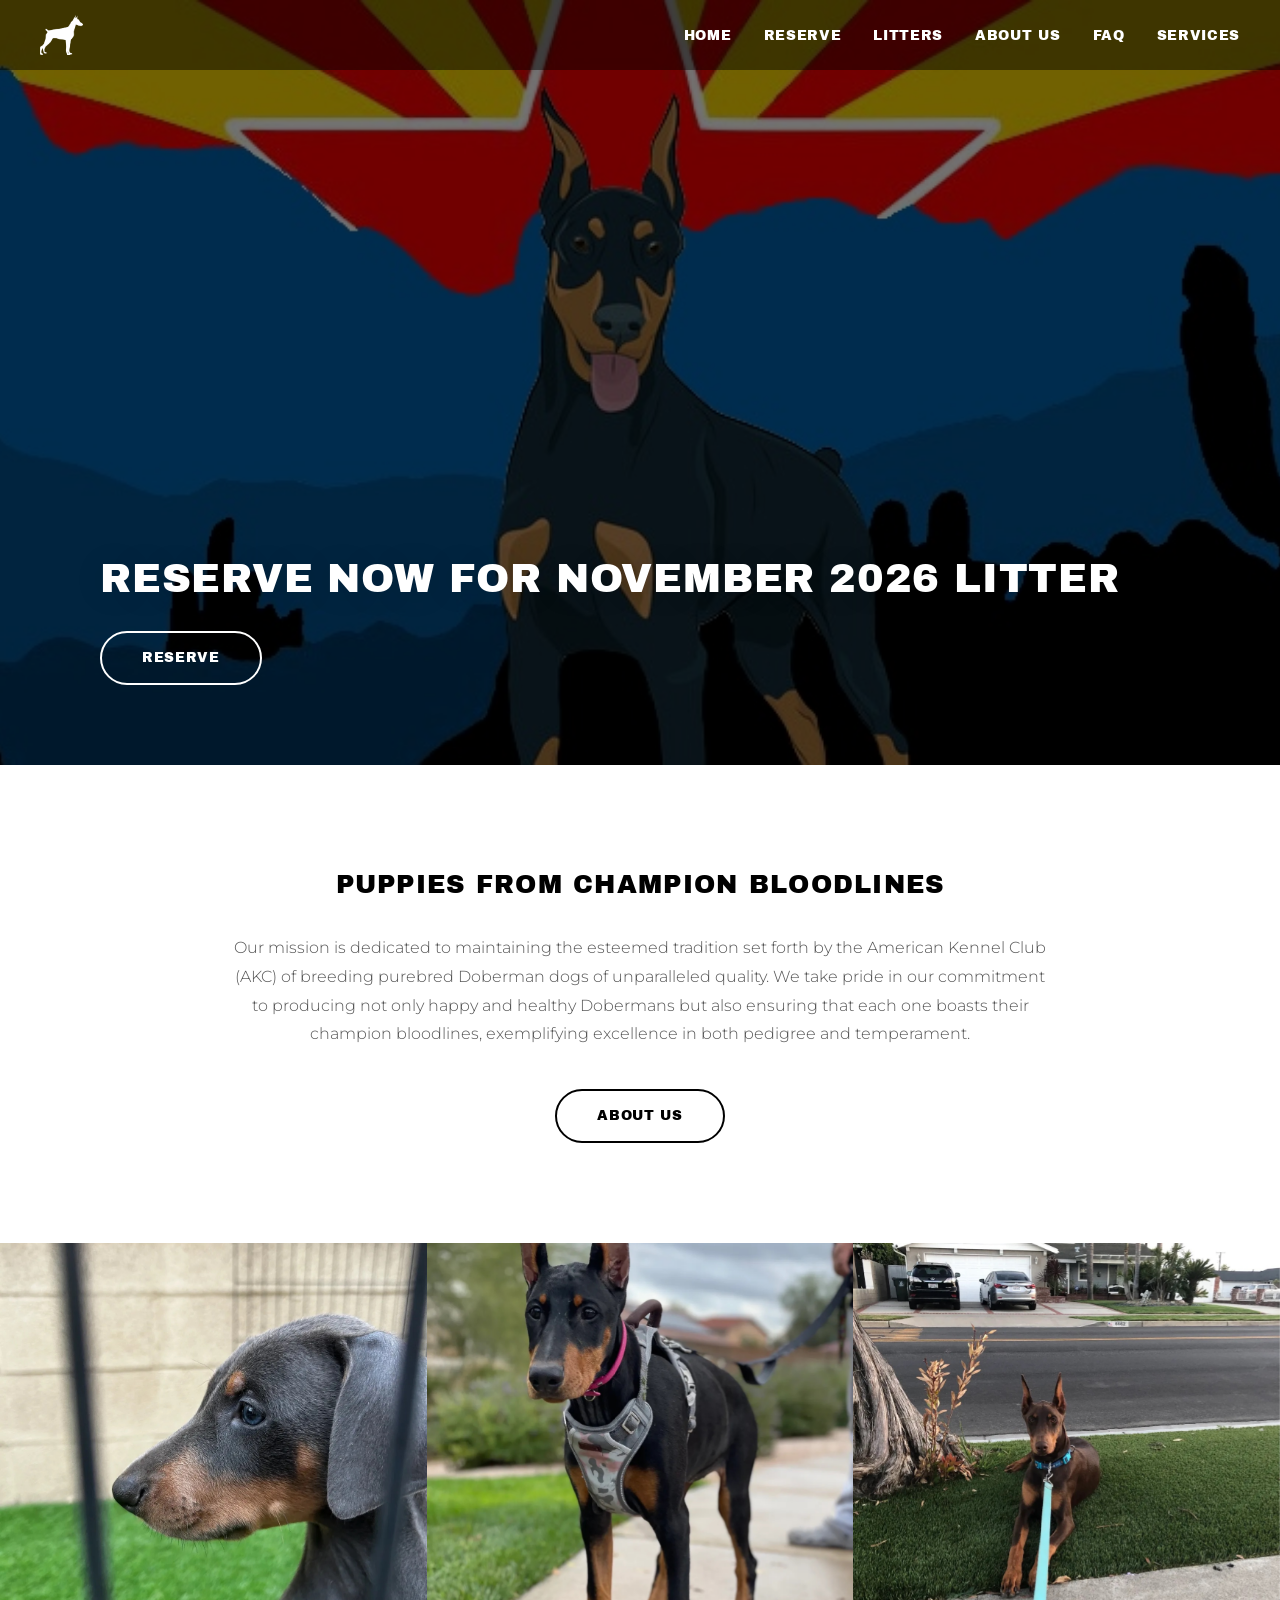
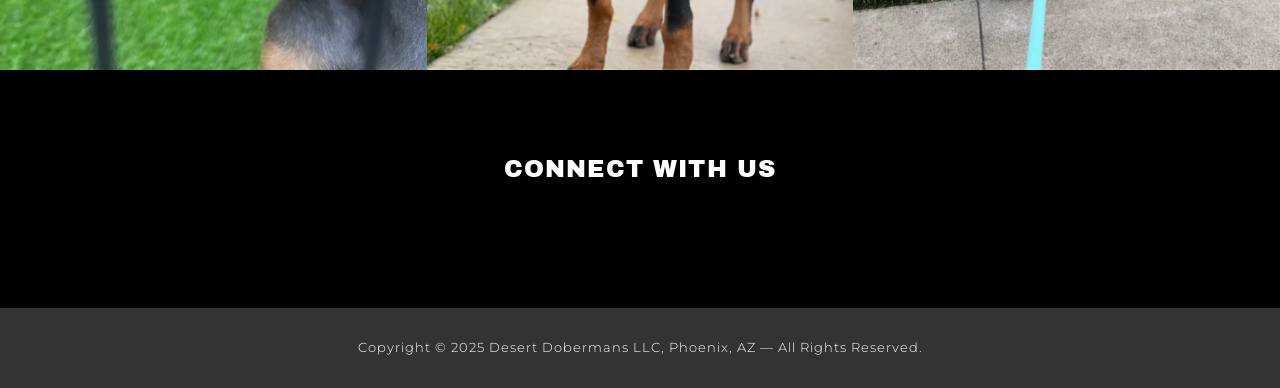
<file: index.html>
<!DOCTYPE html>
<html lang="en">
<head>
  <meta charset="UTF-8" />
  <meta name="viewport" content="width=device-width, initial-scale=1.0" />
  <title>Home</title>
  <link rel="icon" href="Settings/Logo.png">
  <link rel="preconnect" href="https://fonts.googleapis.com" />
  <link rel="preconnect" href="https://fonts.gstatic.com" crossorigin />
  <link rel="stylesheet" href="https://fonts.googleapis.com/css2?family=Archivo+Black&family=Montserrat:wght@300;400;600;700&display=swap" />
  <link rel="stylesheet" href="style.css" />
</head>
<body>

<section class="hero" id="home">
  <img class="hero__img" src="Settings/Cover.jpg" alt="Cover" />
  <div class="hero__content">
    <h1 class="hero__title" id="heroTitle">Reserve For A Future Litter Now</h1>
    <a href="reserve.html" class="btn" id="heroBtn">Reserve</a>
  </div>
</section>

<section class="info" id="about">
  <div class="info__inner">
    <h2 class="info__heading" id="infoHeading">Quality-bred family companions</h2>
    <p class="info__text" id="infoText">
      We believe every home deserves the joy of a quality-bred family companion.
      Our focus is on the health, happiness, and social well-being of our puppies from day one.
      By prioritizing thoughtful breeding and sound character, we produce exceptional dogs that
      are prepared to be cherished members of your family for years to come.
    </p>
    <a href="about.html" class="btn btn--secondary" id="infoBtn">View Pedigree</a>
  </div>
</section>

<section class="gallery" id="gallery">
  <div class="gallery__item"><img src="Settings/Home/Gallery/1.jpeg" alt="Dog 1" loading="lazy" decoding="async" /></div>
  <div class="gallery__item"><img src="Settings/Home/Gallery/2.jpeg" alt="Dog 2" loading="lazy" decoding="async" /></div>
  <div class="gallery__item"><img src="Settings/Home/Gallery/3.jpeg" alt="Dog 3" loading="lazy" decoding="async" /></div>
</section>

<script src="site-common.js"></script>
<script>
  fetchSettings('Settings/Home/content.txt').then(d => {
    if (d['HERO TITLE'])       document.getElementById('heroTitle').textContent = d['HERO TITLE'];
    if (d['HERO BUTTON TEXT']) document.getElementById('heroBtn').textContent   = d['HERO BUTTON TEXT'];
    if (d['INFO HEADING'])     document.getElementById('infoHeading').textContent = d['INFO HEADING'];
    if (d['INFO TEXT'])        document.getElementById('infoText').textContent    = d['INFO TEXT'];
    if (d['INFO BUTTON TEXT']) document.getElementById('infoBtn').textContent     = d['INFO BUTTON TEXT'];
  }).catch(() => {}).finally(() => pageReady());
</script>

</body>
</html>
</file>
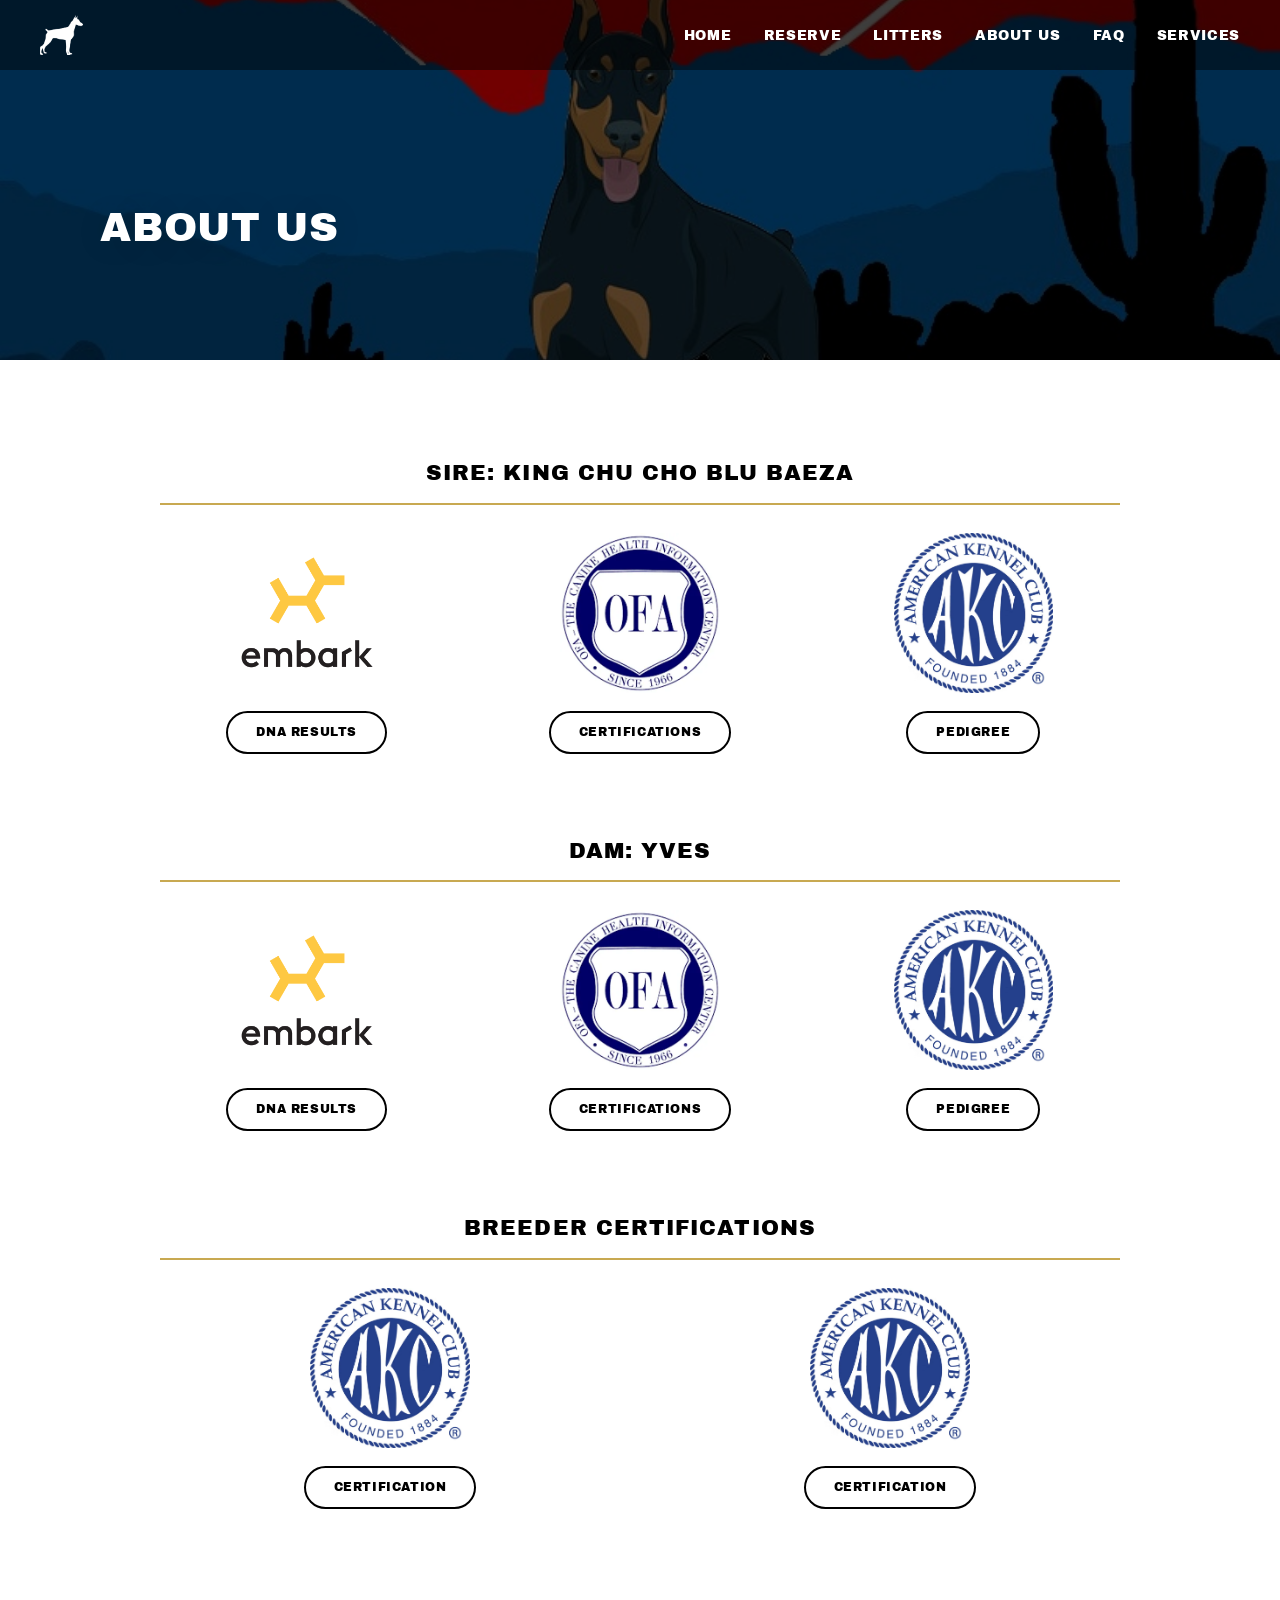
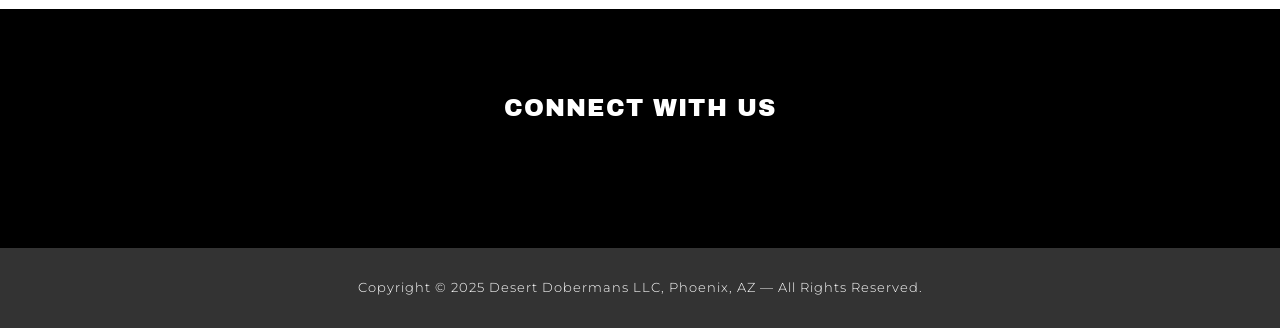
<file: about.html>
<!DOCTYPE html>
<html lang="en">
<head>
  <meta charset="UTF-8" />
  <meta name="viewport" content="width=device-width, initial-scale=1.0" />
  <title>About Us</title>
  <link rel="icon" href="Settings/Logo.png">
  <link rel="preconnect" href="https://fonts.googleapis.com" />
  <link rel="preconnect" href="https://fonts.gstatic.com" crossorigin />
  <link rel="stylesheet" href="https://fonts.googleapis.com/css2?family=Archivo+Black&family=Montserrat:wght@300;400;600;700&display=swap" />
  <link rel="stylesheet" href="style.css" />
</head>
<body>

<section class="hero hero--short" id="top">
  <img class="hero__img" src="Settings/Cover.jpg" alt="Cover" />
  <div class="hero__content">
    <h1 class="hero__title">About Us</h1>
  </div>
</section>

<section class="about" id="about">
  <div class="about__inner" id="aboutContent"></div>
</section>

<script src="site-common.js"></script>
<script>
  const iconMap = {
    'Embark': 'Settings/About/Icons/Embark.webp',
    'OFA':    'Settings/About/Icons/OFA.webp',
    'AKC':    'Settings/About/Icons/AKC.avif',
    'BBB':    'Settings/About/Icons/BBB.png'
  };

  function parseAbout(text) {
    const sections = [];
    let sec = null, card = null;
    for (const line of text.split('\n')) {
      const t = line.trim();
      if (!t || t.startsWith('#') || t.startsWith('---')) continue;
      if (t.toLowerCase().startsWith('section:')) { sec = { dog: t.substring(8).trim(), cards: [] }; sections.push(sec); card = null; }
      else if (t.startsWith('ORG:') && sec) { card = { org: t.substring(4).trim(), label: '', link: '' }; sec.cards.push(card); }
      else if (t.startsWith('LABEL:') && card) card.label = t.substring(6).trim();
      else if (t.startsWith('LINK:') && card) card.link = t.substring(5).trim();
    }
    return sections;
  }

  function renderAbout(sections) {
    const c = document.getElementById('aboutContent');
    const frag = document.createDocumentFragment();
    for (const sec of sections) {
      const div = document.createElement('div'); div.className = 'about__section';
      const h = document.createElement('h2'); h.className = 'about__section-title'; h.textContent = sec.dog;
      div.appendChild(h);
      const grid = document.createElement('div'); grid.className = 'about__grid';
      for (const item of sec.cards) {
        const card = document.createElement('div'); card.className = 'about__card';
        const icon = document.createElement('img'); icon.className = 'about__icon';
        icon.src = iconMap[item.org] || ''; icon.alt = item.org; icon.loading = 'lazy'; icon.decoding = 'async';
        const btn = document.createElement('a'); btn.className = 'btn btn--secondary about__btn';
        btn.target = '_blank'; btn.rel = 'noopener noreferrer'; btn.href = item.link; btn.textContent = item.label;
        card.appendChild(icon); card.appendChild(btn); grid.appendChild(card);
      }
      div.appendChild(grid); frag.appendChild(div);
    }
    c.textContent = '';
    c.appendChild(frag);
  }

  fetch('Settings/About/content.txt')
    .then(r => { if (!r.ok) throw new Error(r.status); return r.text(); })
    .then(t => renderAbout(parseAbout(t)))
    .catch(() => {
      document.getElementById('aboutContent').innerHTML =
        '<p class="about__fallback">To view About records, please open this page through a local web server ' +
        '(e.g. run <strong>python3 -m http.server</strong> in this folder and visit ' +
        '<strong>localhost:8000/about.html</strong>).</p>';
    })
    .finally(() => pageReady());
</script>

</body>
</html>
</file>
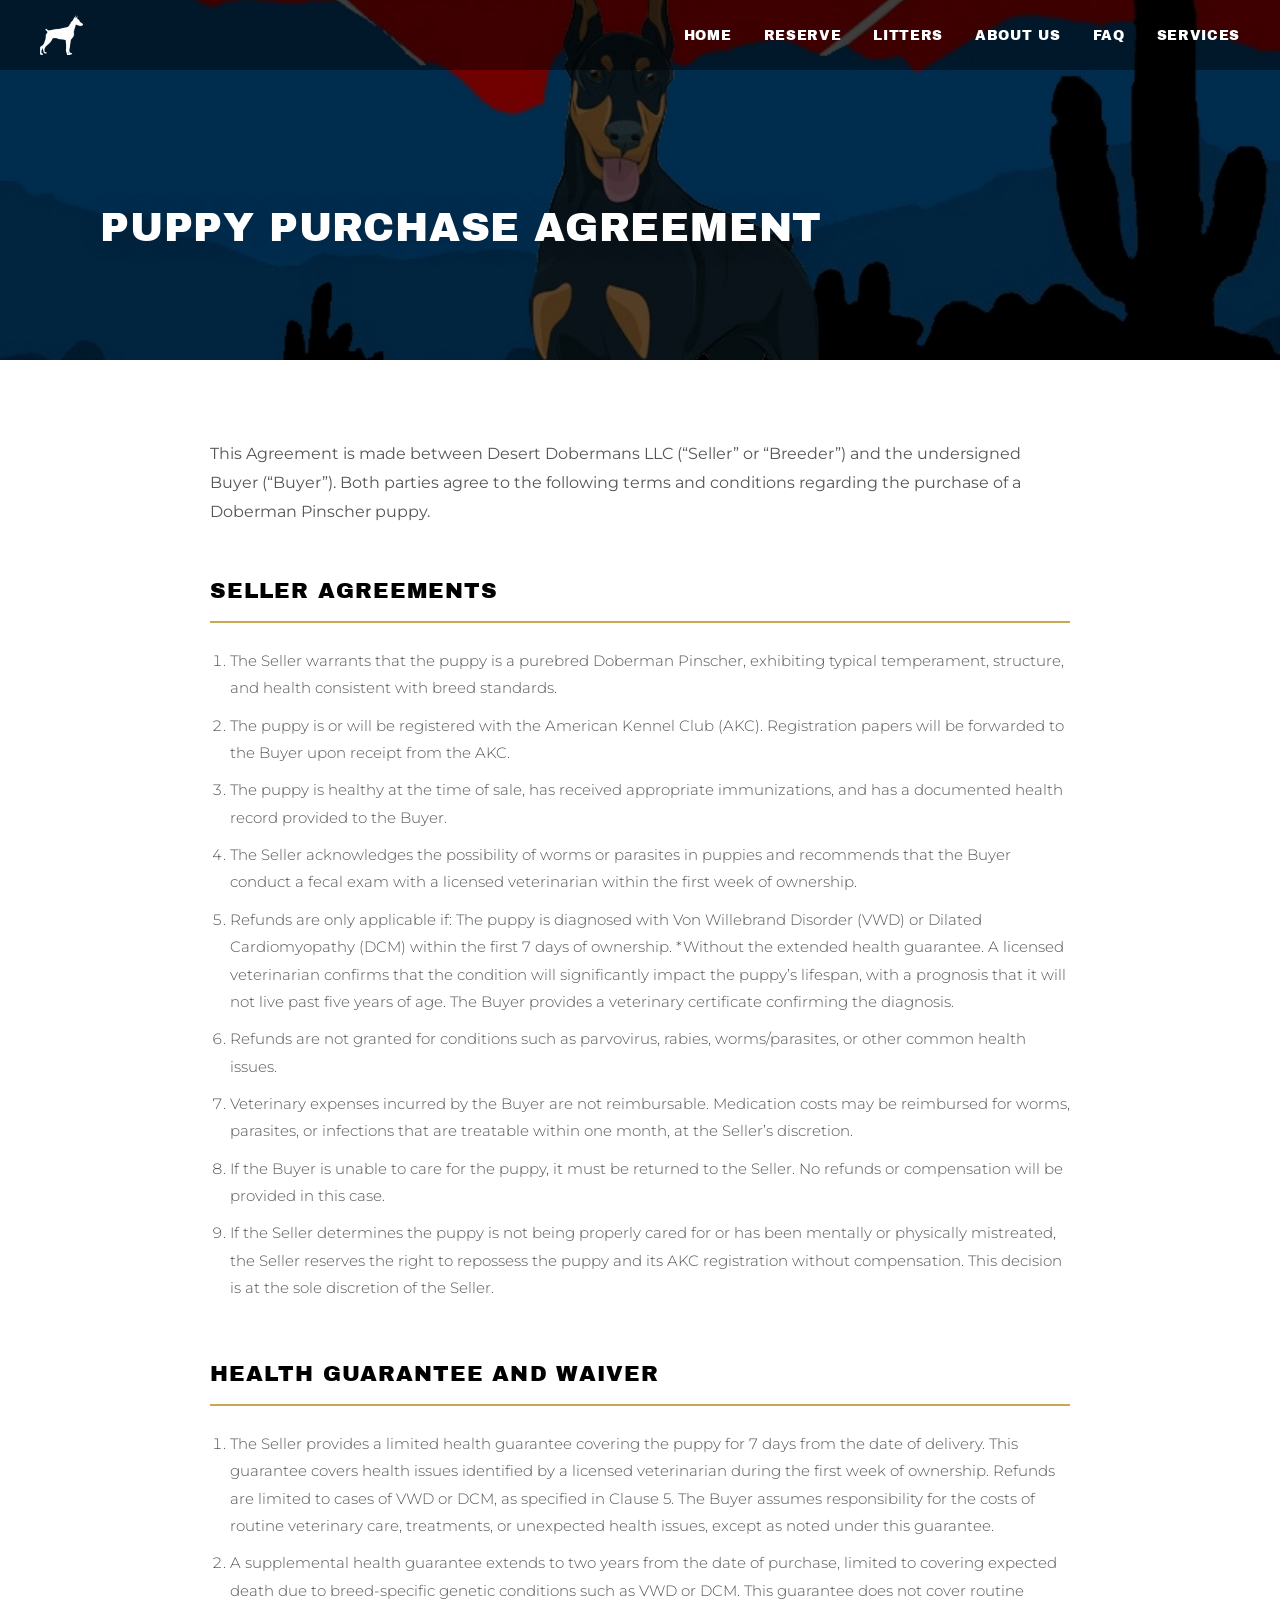
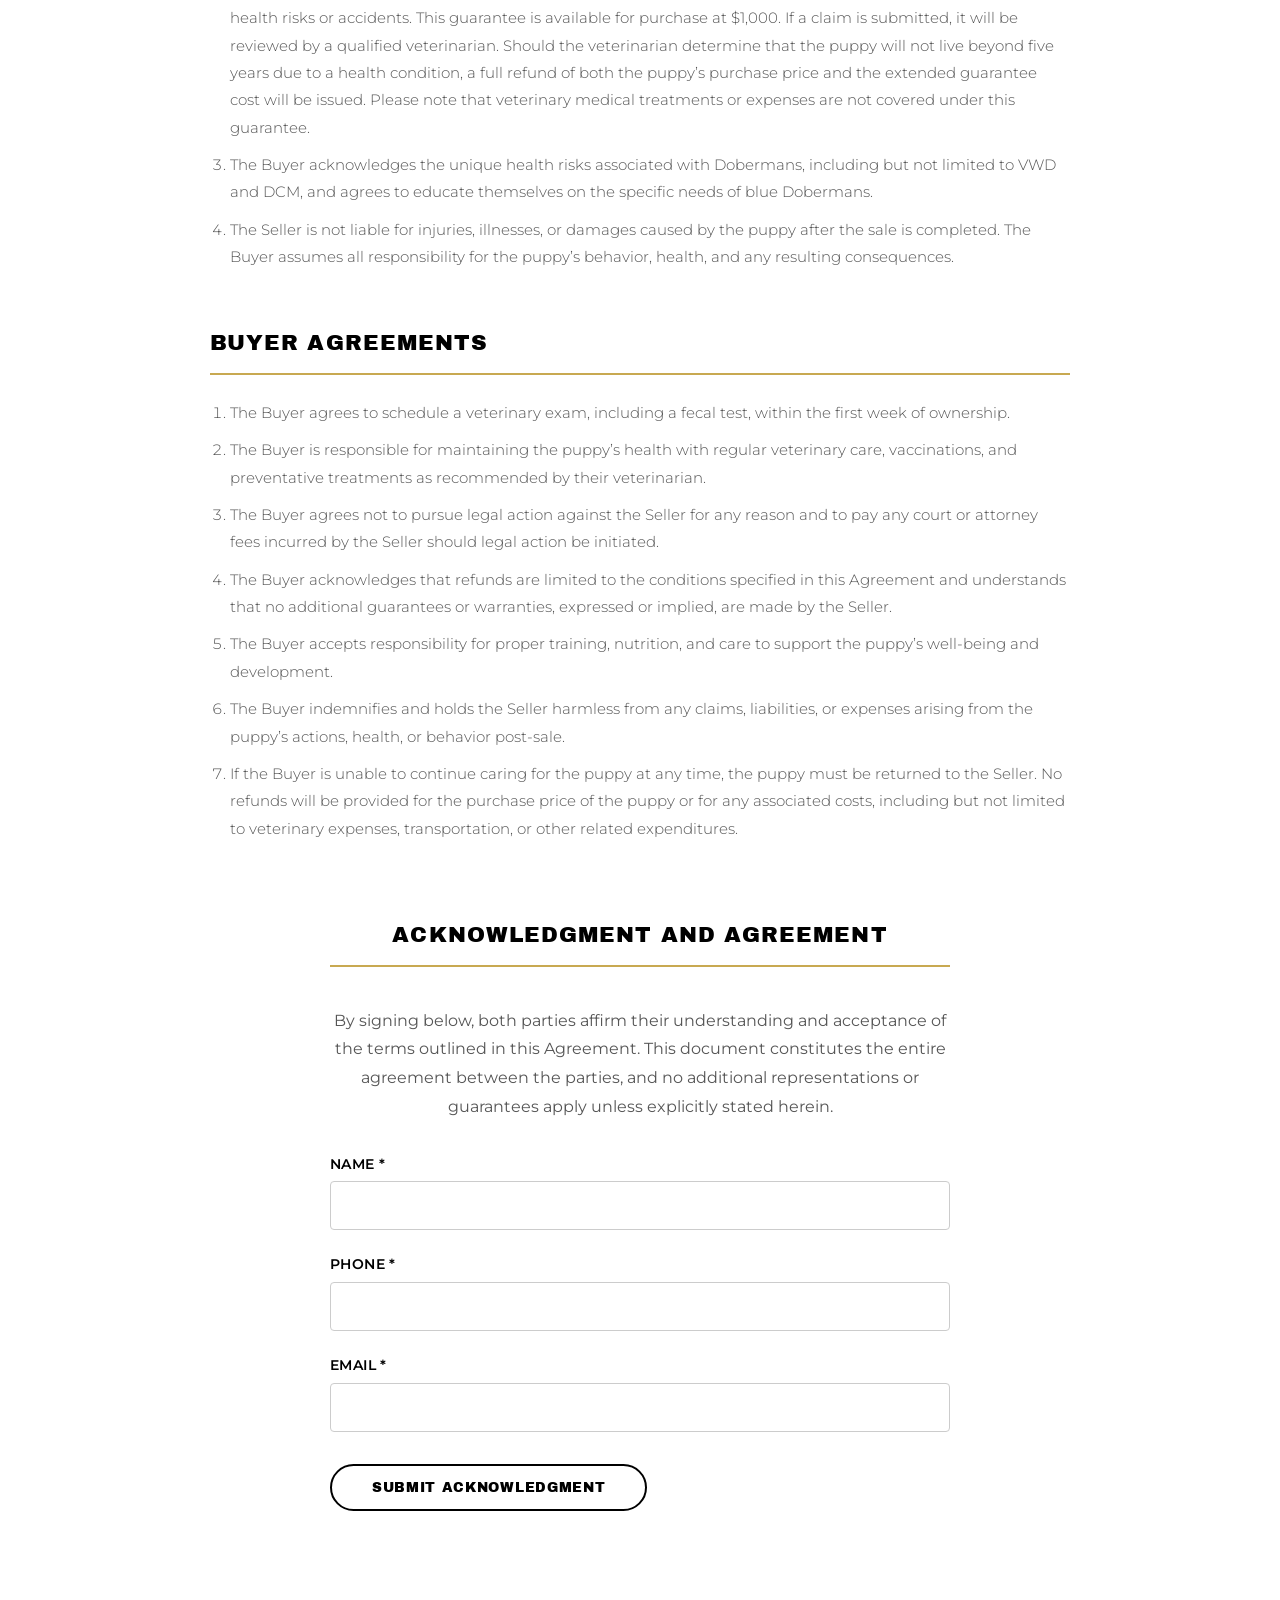
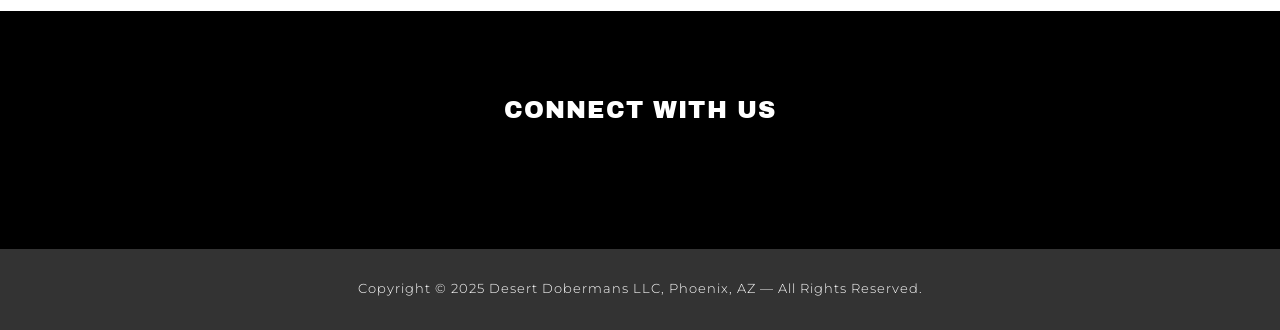
<file: contract.html>
<!DOCTYPE html>
<html lang="en">
<head>
  <meta charset="UTF-8" />
  <meta name="viewport" content="width=device-width, initial-scale=1.0" />
  <title>Contract</title>
  <link rel="icon" href="Settings/Logo.png">
  <link rel="preconnect" href="https://fonts.googleapis.com" />
  <link rel="preconnect" href="https://fonts.gstatic.com" crossorigin />
  <link rel="stylesheet" href="https://fonts.googleapis.com/css2?family=Archivo+Black&family=Montserrat:wght@300;400;600;700&display=swap" />
  <link rel="stylesheet" href="style.css" />
</head>
<body>

<section class="hero hero--short" id="top">
  <img class="hero__img" src="Settings/Cover.jpg" alt="Cover" />
  <div class="hero__content">
    <h1 class="hero__title" id="contractTitle">Puppy Purchase Agreement</h1>
  </div>
</section>

<section class="terms" id="contract">
  <div class="terms__inner" id="contractContent"></div>
</section>

<section class="reserve" id="acknowledge">
  <div class="reserve__inner">
    <h2 class="reserve__heading">Acknowledgment and Agreement</h2>
    <p class="terms__intro" id="contractOutro" style="text-align:center; margin-bottom:32px;"></p>
    <form class="reserve__form" id="contractForm" action="https://formsubmit.co/contact@desertdobermans.com" method="POST">
      <input type="hidden" name="_subject" value="Contract Acknowledgment — Desert Dobermans" />
      <input type="hidden" name="_captcha" value="true" />
      <input type="hidden" name="_template" value="table" />
      <input type="text" name="_honey" style="display:none" />
      <div class="form__group">
        <label class="form__label" for="fullName">Name *</label>
        <input class="form__input" type="text" id="fullName" name="name" required autocomplete="name" />
      </div>
      <div class="form__group">
        <label class="form__label" for="phone">Phone *</label>
        <input class="form__input" type="tel" id="phone" name="phone" required autocomplete="tel" />
      </div>
      <div class="form__group">
        <label class="form__label" for="email">Email *</label>
        <input class="form__input" type="email" id="email" name="email" required autocomplete="email" />
      </div>
      <button type="submit" class="btn btn--secondary form__submit">Submit Acknowledgment</button>
    </form>
    <div class="reserve__success" id="formSuccess" style="display:none;">
      <p>Thank you! Your acknowledgment has been submitted.</p>
    </div>
  </div>
</section>

<script src="site-common.js"></script>
<script>
  fetch('Settings/Contract/content.txt')
    .then(r => { if (!r.ok) throw new Error(r.status); return r.text(); })
    .then(t => {
      const d = parseSections(t);
      if (d.title) document.title = d.title + ' \u2014 Desert Dobermans';
      renderSections(d, 'contractContent', { titleId: 'contractTitle', outroId: 'contractOutro', numbered: true });
    })
    .catch(() => {
      document.getElementById('contractContent').innerHTML =
        '<p class="terms__fallback">To view the contract, please open this page through a local web server ' +
        '(e.g. run <strong>python3 -m http.server</strong> in this folder and visit ' +
        '<strong>localhost:8000/contract.html</strong>).</p>';
    })
    .finally(() => pageReady());
  handleFormSubmit('contractForm', 'formSuccess');
</script>

</body>
</html>
</file>
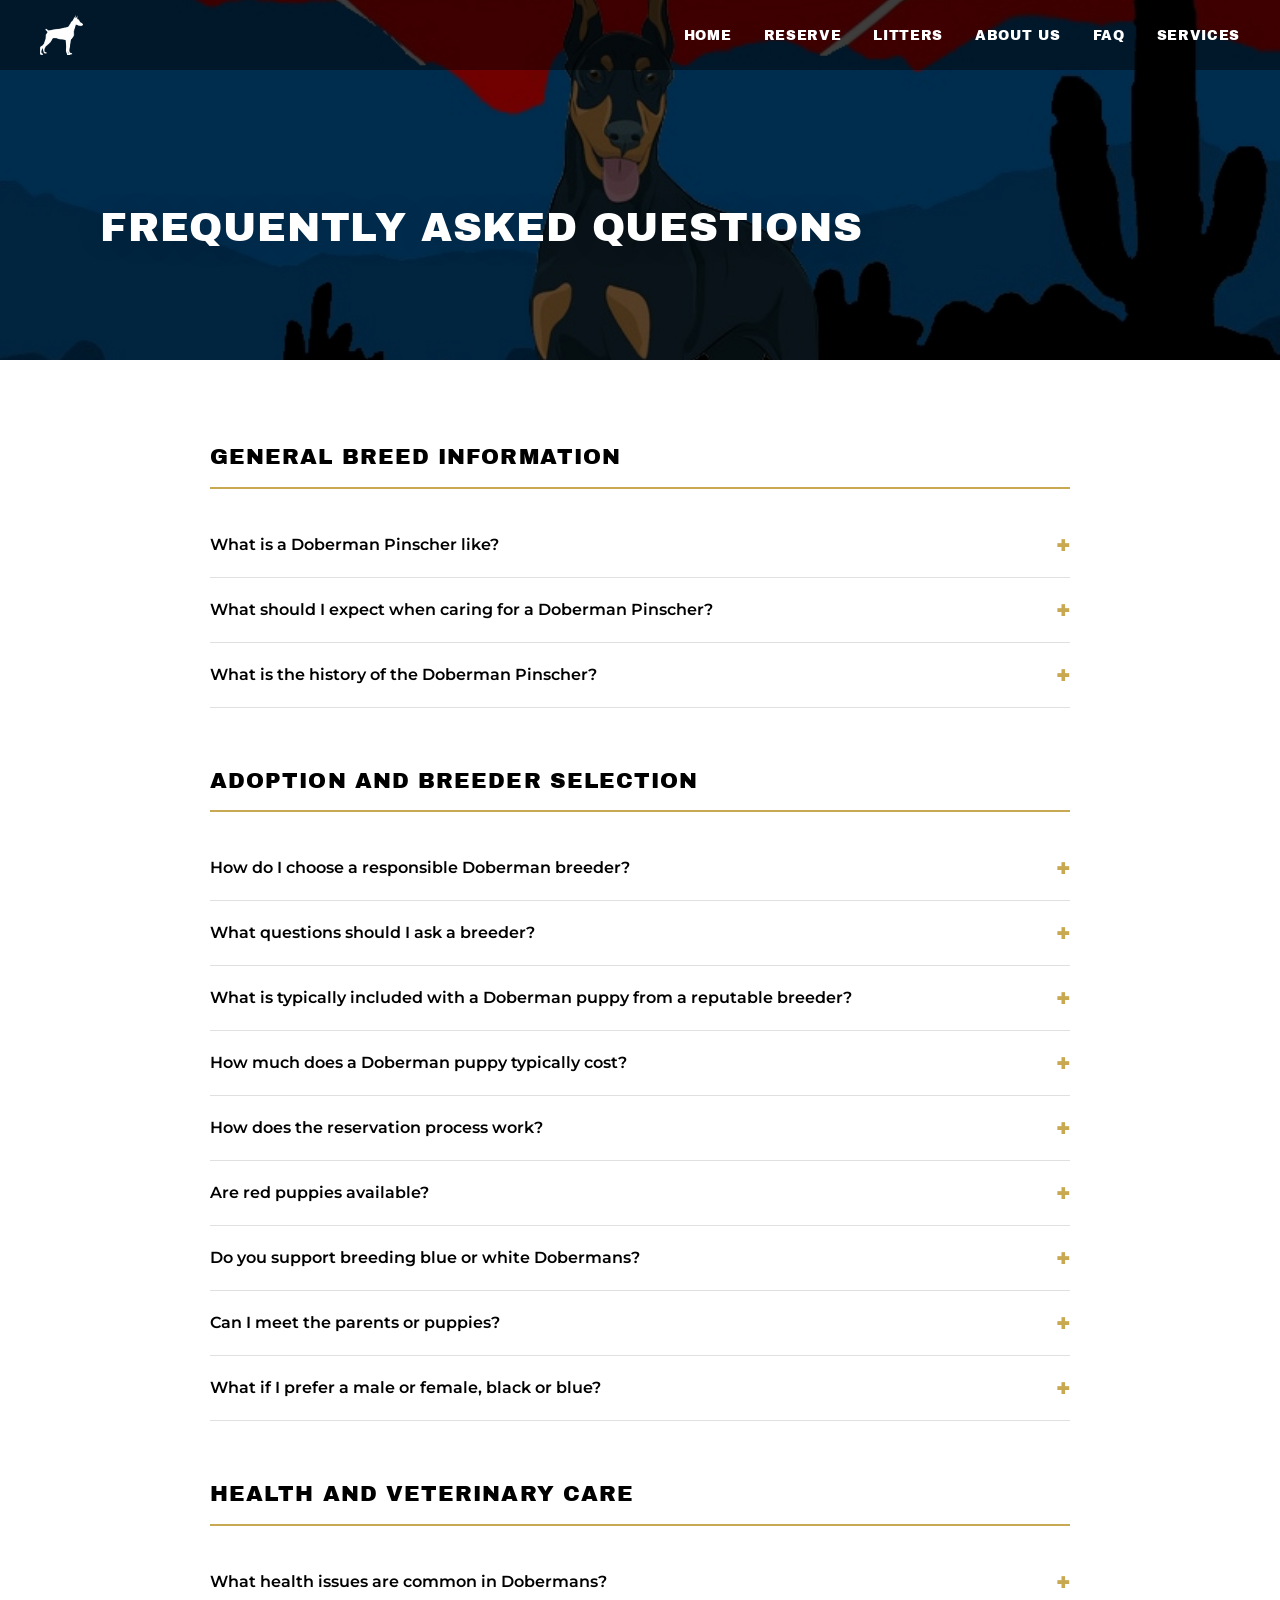
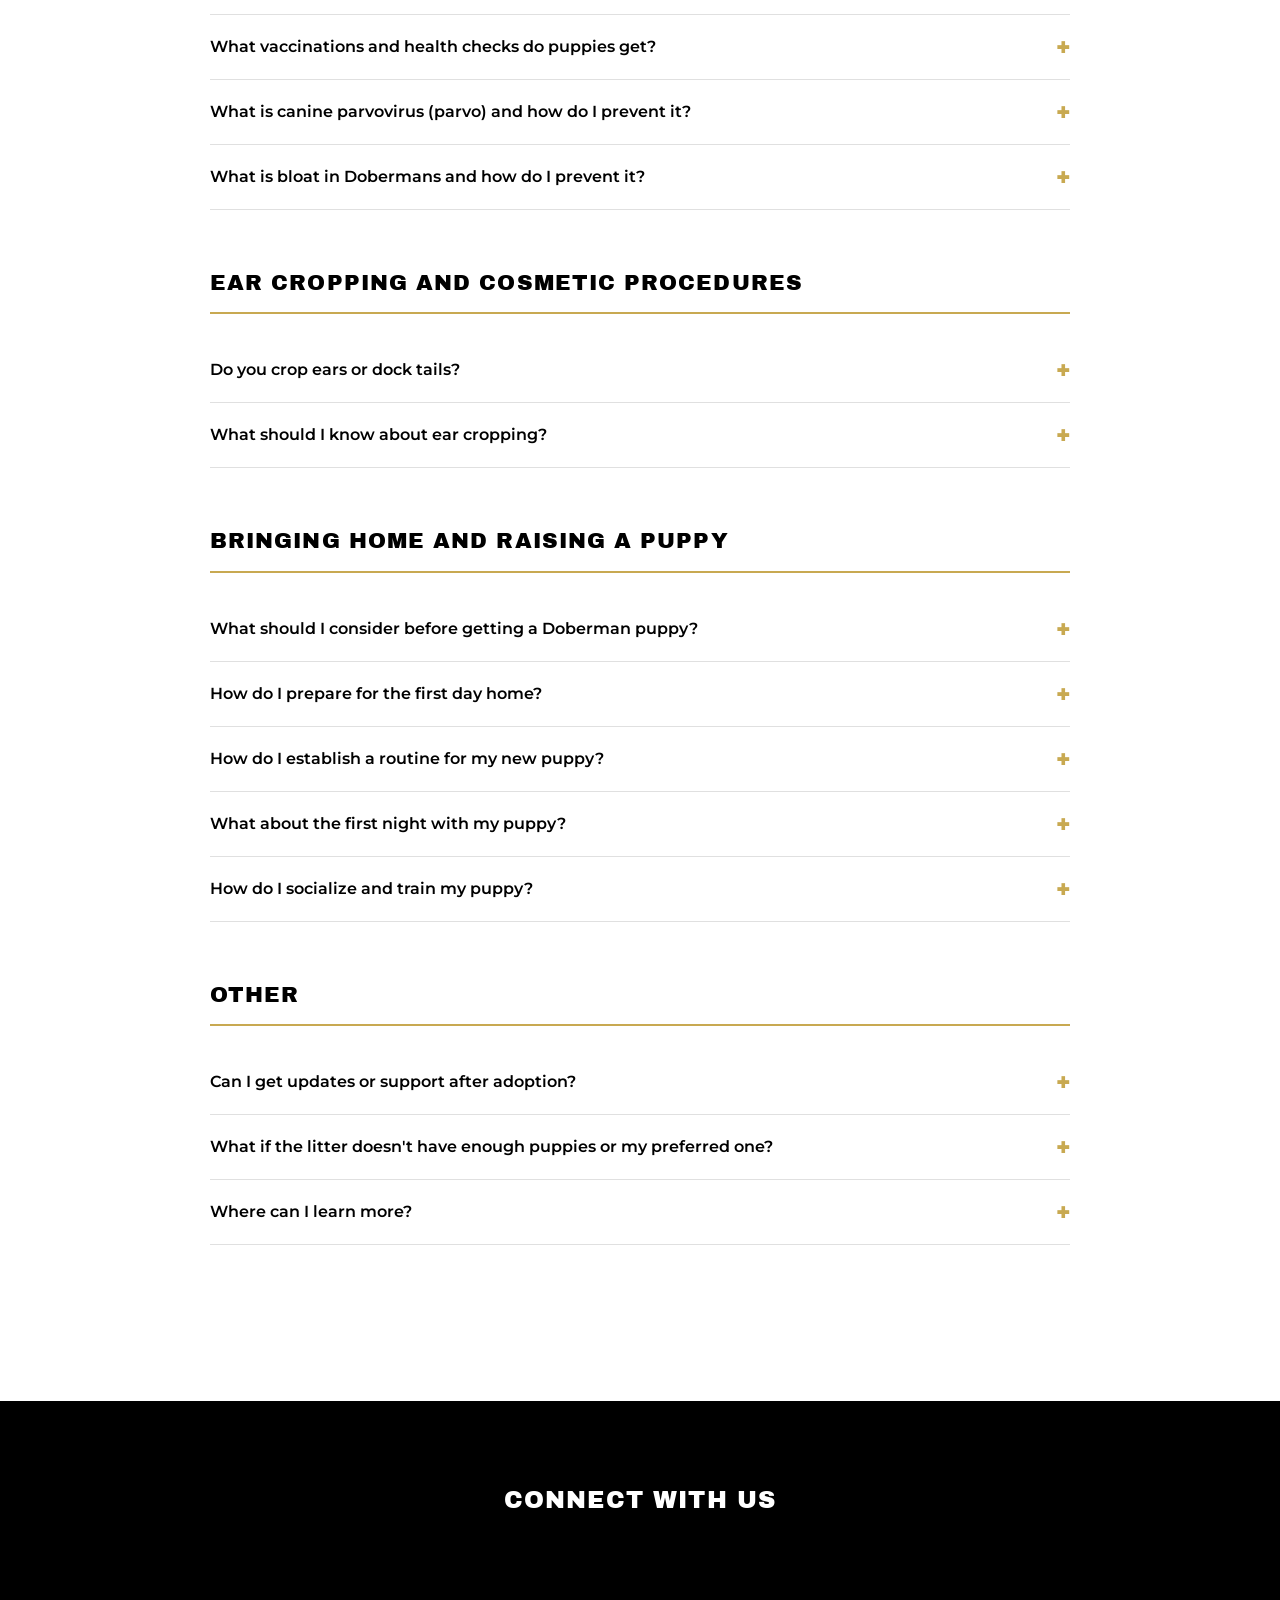
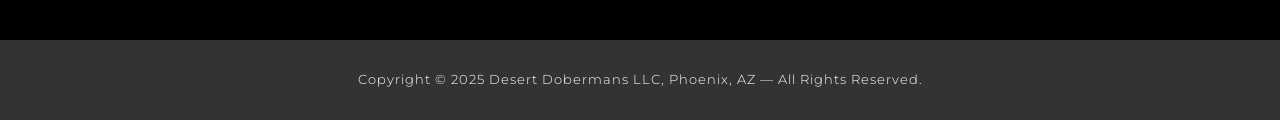
<file: faq.html>
<!DOCTYPE html>
<html lang="en">
<head>
  <meta charset="UTF-8" />
  <meta name="viewport" content="width=device-width, initial-scale=1.0" />
  <title>FAQ</title>
  <link rel="icon" href="Settings/Logo.png">
  <link rel="preconnect" href="https://fonts.googleapis.com" />
  <link rel="preconnect" href="https://fonts.gstatic.com" crossorigin />
  <link rel="stylesheet" href="https://fonts.googleapis.com/css2?family=Archivo+Black&family=Montserrat:wght@300;400;600;700&display=swap" />
  <link rel="stylesheet" href="style.css" />
</head>
<body>

<section class="hero hero--short" id="top">
  <img class="hero__img" src="Settings/Cover.jpg" alt="Cover" />
  <div class="hero__content">
    <h1 class="hero__title">Frequently Asked Questions</h1>
  </div>
</section>

<section class="faq" id="faq">
  <div class="faq__inner" id="faqContent"></div>
</section>

<script src="site-common.js"></script>
<script>
  function parseFaq(text) {
    const categories = [];
    let cur = null, q = null, collecting = false;
    for (const line of text.split('\n')) {
      const t = line.trimStart();
      if (t.startsWith('CATEGORY:')) {
        if (q && cur) cur.items.push(q);
        q = null; collecting = false;
        cur = { title: t.substring(9).trim(), items: [] };
        categories.push(cur);
      } else if (t.startsWith('Q:')) {
        if (q && cur) cur.items.push(q);
        q = { q: t.substring(2).trim(), a: '' }; collecting = false;
      } else if (t.startsWith('A:')) {
        if (q) { q.a = t.substring(2).trim(); collecting = true; }
      } else if (collecting && q && (line.trim() || q.a.length)) {
        q.a += '\n' + line;
      }
    }
    if (q && cur) cur.items.push(q);
    return categories;
  }

  function renderFaq(cats) {
    const c = document.getElementById('faqContent');
    const frag = document.createDocumentFragment();
    for (const cat of cats) {
      const sec = document.createElement('div'); sec.className = 'faq__category';
      const h = document.createElement('h2'); h.className = 'faq__category-title'; h.textContent = cat.title;
      sec.appendChild(h);
      for (const item of cat.items) {
        const det = document.createElement('details'); det.className = 'faq__item';
        const sum = document.createElement('summary'); sum.className = 'faq__question'; sum.textContent = item.q;
        det.appendChild(sum);
        const ans = document.createElement('div'); ans.className = 'faq__answer';
        const paragraphs = item.a.replace(/^\n+|\n+$/g, '').split(/\n{2,}/);
        for (const p of paragraphs) {
          const lines = p.split('\n');
          const listLines = lines.filter(l => l.trim().startsWith('-') || /^\d+\.\s/.test(l.trim()));
          if (listLines.length > 1) {
            let intro = '';
            const ul = document.createElement('ul');
            for (const l of lines) {
              const lt = l.trim();
              if (lt.startsWith('-')) { const li = document.createElement('li'); li.textContent = lt.substring(1).trim(); ul.appendChild(li); }
              else if (/^\d+\.\s/.test(lt)) { const li = document.createElement('li'); li.textContent = lt.replace(/^\d+\.\s*/, ''); ul.appendChild(li); }
              else if (lt) intro = lt;
            }
            if (intro) { const pe = document.createElement('p'); pe.textContent = intro; ans.appendChild(pe); }
            ans.appendChild(ul);
          } else {
            const pe = document.createElement('p'); pe.textContent = p.replace(/\n/g, ' ').trim();
            if (pe.textContent) ans.appendChild(pe);
          }
        }
        det.appendChild(ans); sec.appendChild(det);
      }
      frag.appendChild(sec);
    }
    c.textContent = '';
    c.appendChild(frag);
  }

  fetch('Settings/FAQ/content.txt')
    .then(r => { if (!r.ok) throw new Error(r.status); return r.text(); })
    .then(t => renderFaq(parseFaq(t)))
    .catch(() => {
      document.getElementById('faqContent').innerHTML =
        '<p class="faq__fallback">To view the FAQ, please open this page through a local web server ' +
        '(e.g. run <strong>python3 -m http.server</strong> in this folder and visit ' +
        '<strong>localhost:8000/faq.html</strong>).</p>';
    })
    .finally(() => pageReady());
</script>

</body>
</html>
</file>
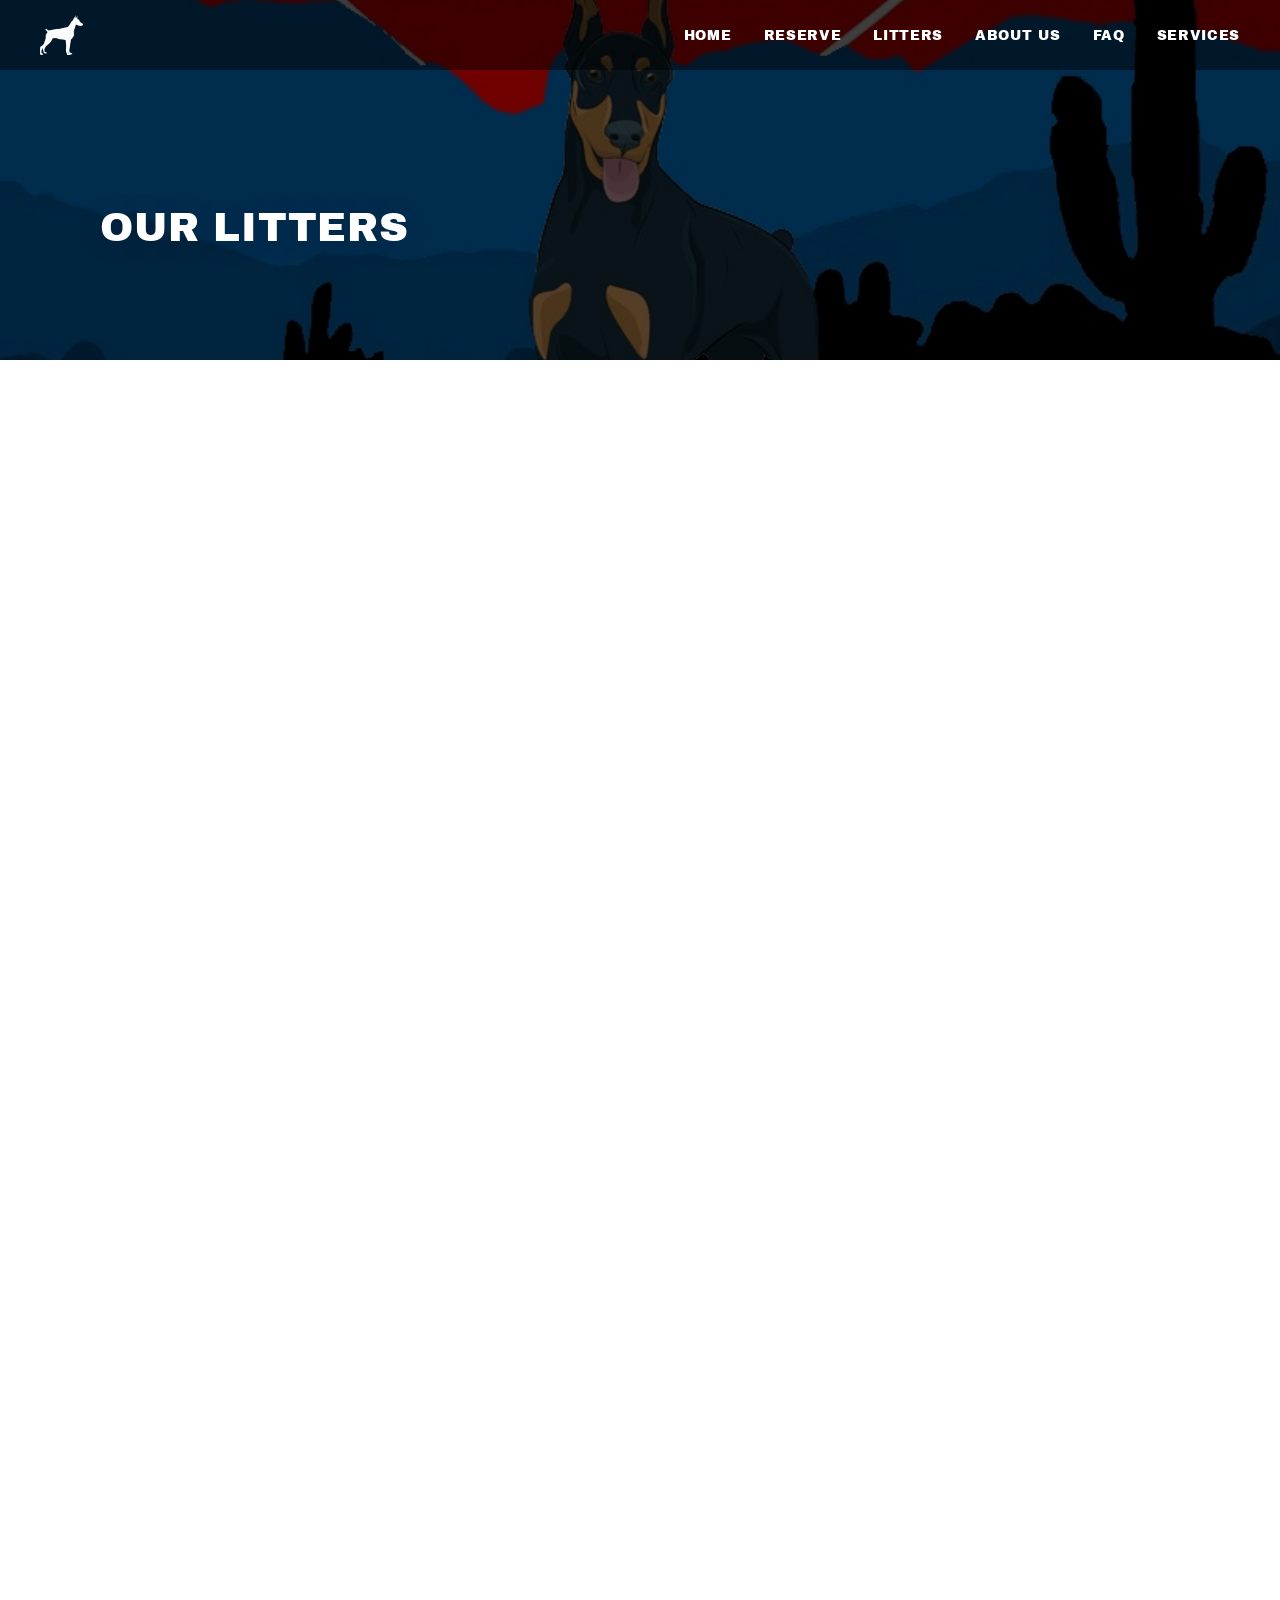
<file: litters.html>
<!DOCTYPE html>
<html lang="en">
<head>
  <meta charset="UTF-8" />
  <meta name="viewport" content="width=device-width, initial-scale=1.0" />
  <title>Litters</title>
  <link rel="icon" href="Settings/Logo.png">
  <link rel="preconnect" href="https://fonts.googleapis.com" />
  <link rel="preconnect" href="https://fonts.gstatic.com" crossorigin />
  <link rel="stylesheet" href="https://fonts.googleapis.com/css2?family=Archivo+Black&family=Montserrat:wght@300;400;600;700&display=swap" />
  <link rel="stylesheet" href="style.css" />
</head>
<body>

<section class="hero hero--short" id="top">
  <img class="hero__img" src="Settings/Cover.jpg" alt="Cover" />
  <div class="hero__content">
    <h1 class="hero__title">Our Litters</h1>
  </div>
</section>

<section class="litters" id="litters">
  <div class="litters__inner" id="littersContent"></div>
</section>

<script src="site-common.js"></script>
<script>
  function parseLitters(text) {
    const litters = [];
    let cur = null;
    for (const line of text.split('\n')) {
      const t = line.trim();
      if (!t || t.charCodeAt(0) === 35 || t.startsWith('===')) continue;
      if (t.startsWith('LITTER:')) { cur = { title: t.substring(7).trim(), folder: '' }; litters.push(cur); }
      else if (t.startsWith('FOLDER:') && cur) cur.folder = t.substring(7).trim();
    }
    return litters;
  }

  async function loadImageManifest() {
    const r = await fetch('Settings/Litters/images.json');
    if (!r.ok) throw new Error(r.status);
    return r.json();
  }

  async function renderLitters(litters, imageManifest) {
    const c = document.getElementById('littersContent');
    const frag = document.createDocumentFragment();

    for (let li = 0; li < litters.length; li++) {
      const lit = litters[li];
      const imgs = (imageManifest[lit.folder] || []).map(name =>
        'Settings/Litters/' + lit.folder + '/' + encodeURIComponent(name)
      );
      const sec = document.createElement('div'); sec.className = 'litter';
      const h = document.createElement('h2'); h.className = 'litter__title'; h.textContent = lit.title;
      sec.appendChild(h);
      if (!imgs.length) {
        const p = document.createElement('p'); p.className = 'litter__empty';
        p.textContent = 'No puppy photos yet \u2014 check back soon!';
        sec.appendChild(p);
      } else {
        const grid = document.createElement('div'); grid.className = 'litter__grid';
        for (let i = 0; i < imgs.length; i++) {
          const w = document.createElement('div'); w.className = 'litter__circle';
          const img = document.createElement('img');
          img.src = imgs[i]; img.alt = lit.title + ' puppy ' + (i + 1);
          img.loading = 'lazy'; img.decoding = 'async';
          w.appendChild(img); grid.appendChild(w);
        }
        sec.appendChild(grid);
      }
      frag.appendChild(sec);
    }
    c.textContent = '';
    c.appendChild(frag);
  }

  Promise.all([
    fetch('Settings/Litters/litters.txt')
      .then(r => { if (!r.ok) throw new Error(r.status); return r.text(); }),
    loadImageManifest()
  ])
    .then(([litterText, imageManifest]) => renderLitters(parseLitters(litterText), imageManifest))
    .catch(() => {
      document.getElementById('littersContent').innerHTML =
        '<p class="litter__fallback">We couldn\'t load litter photos right now. Please verify ' +
        '<strong>Settings/Litters/images.json</strong> is present in the published site.</p>';
    })
    .finally(() => pageReady());
</script>

</body>
</html>
</file>
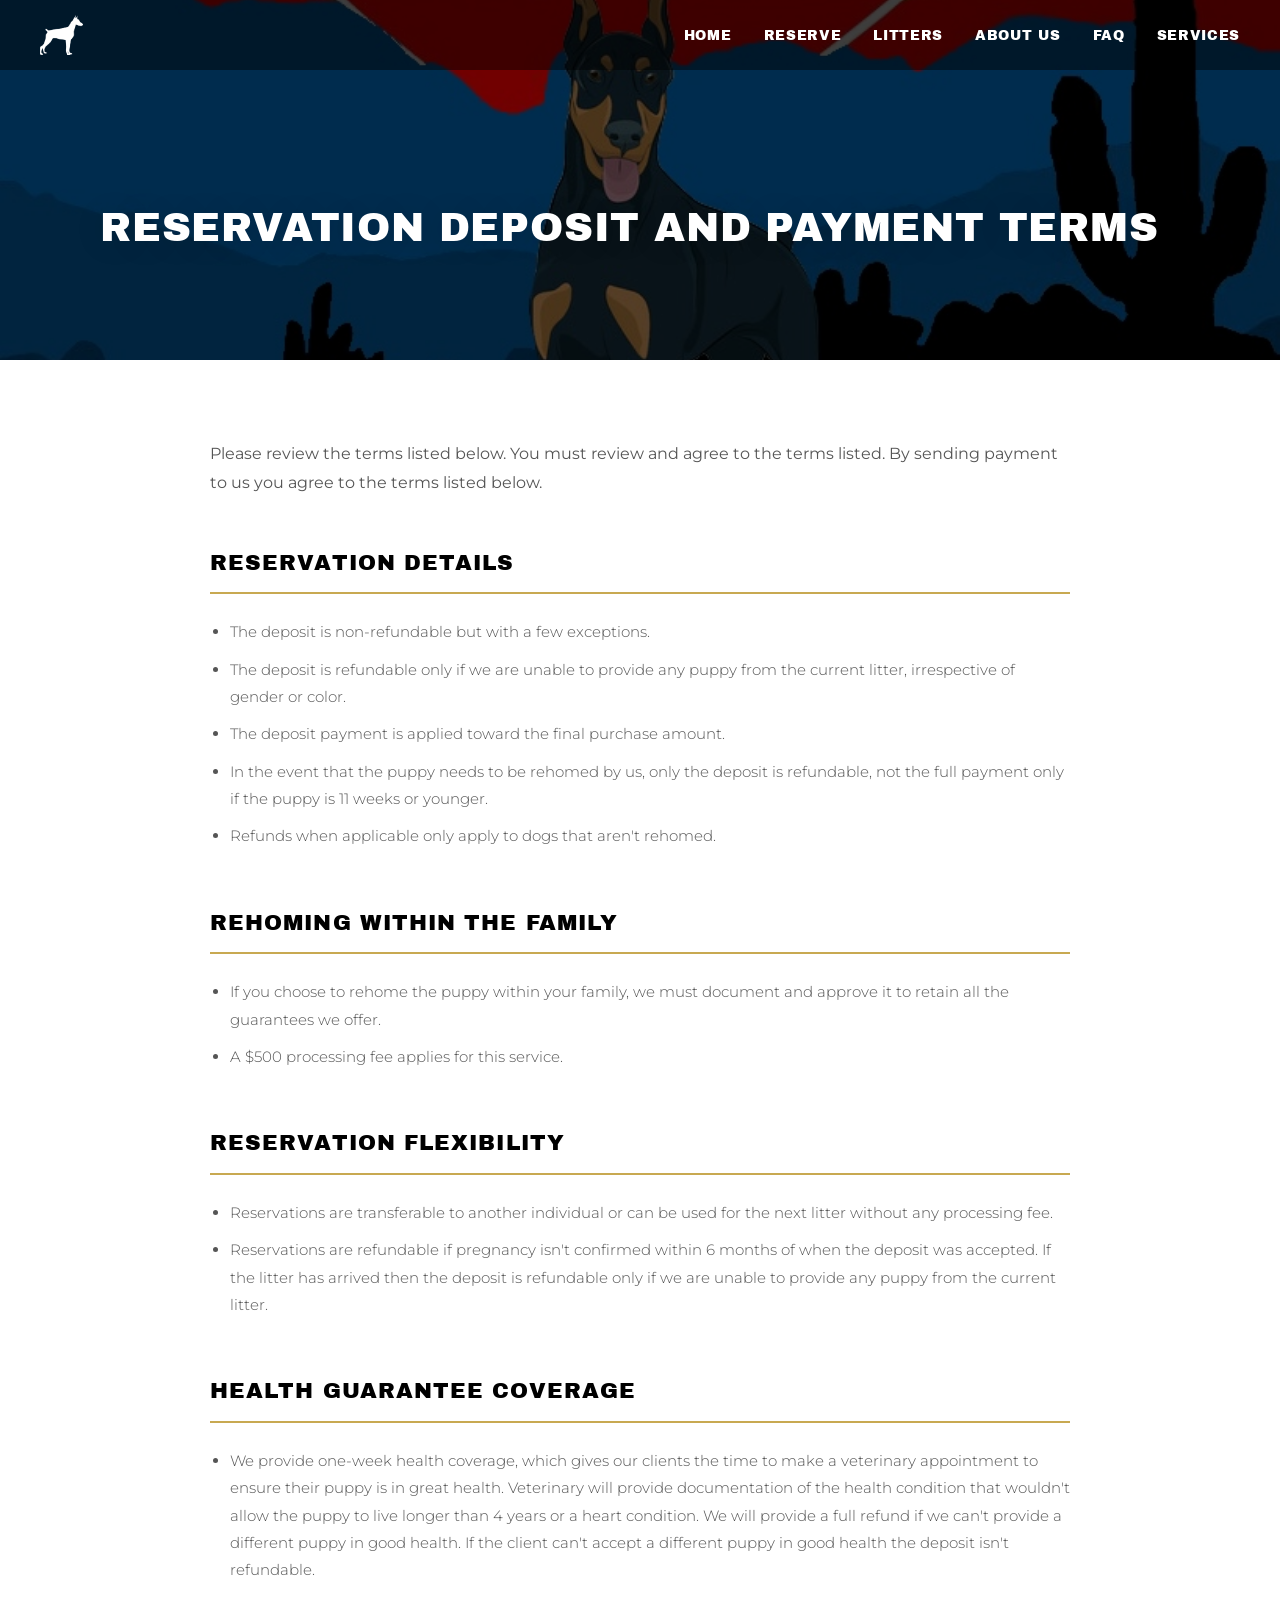
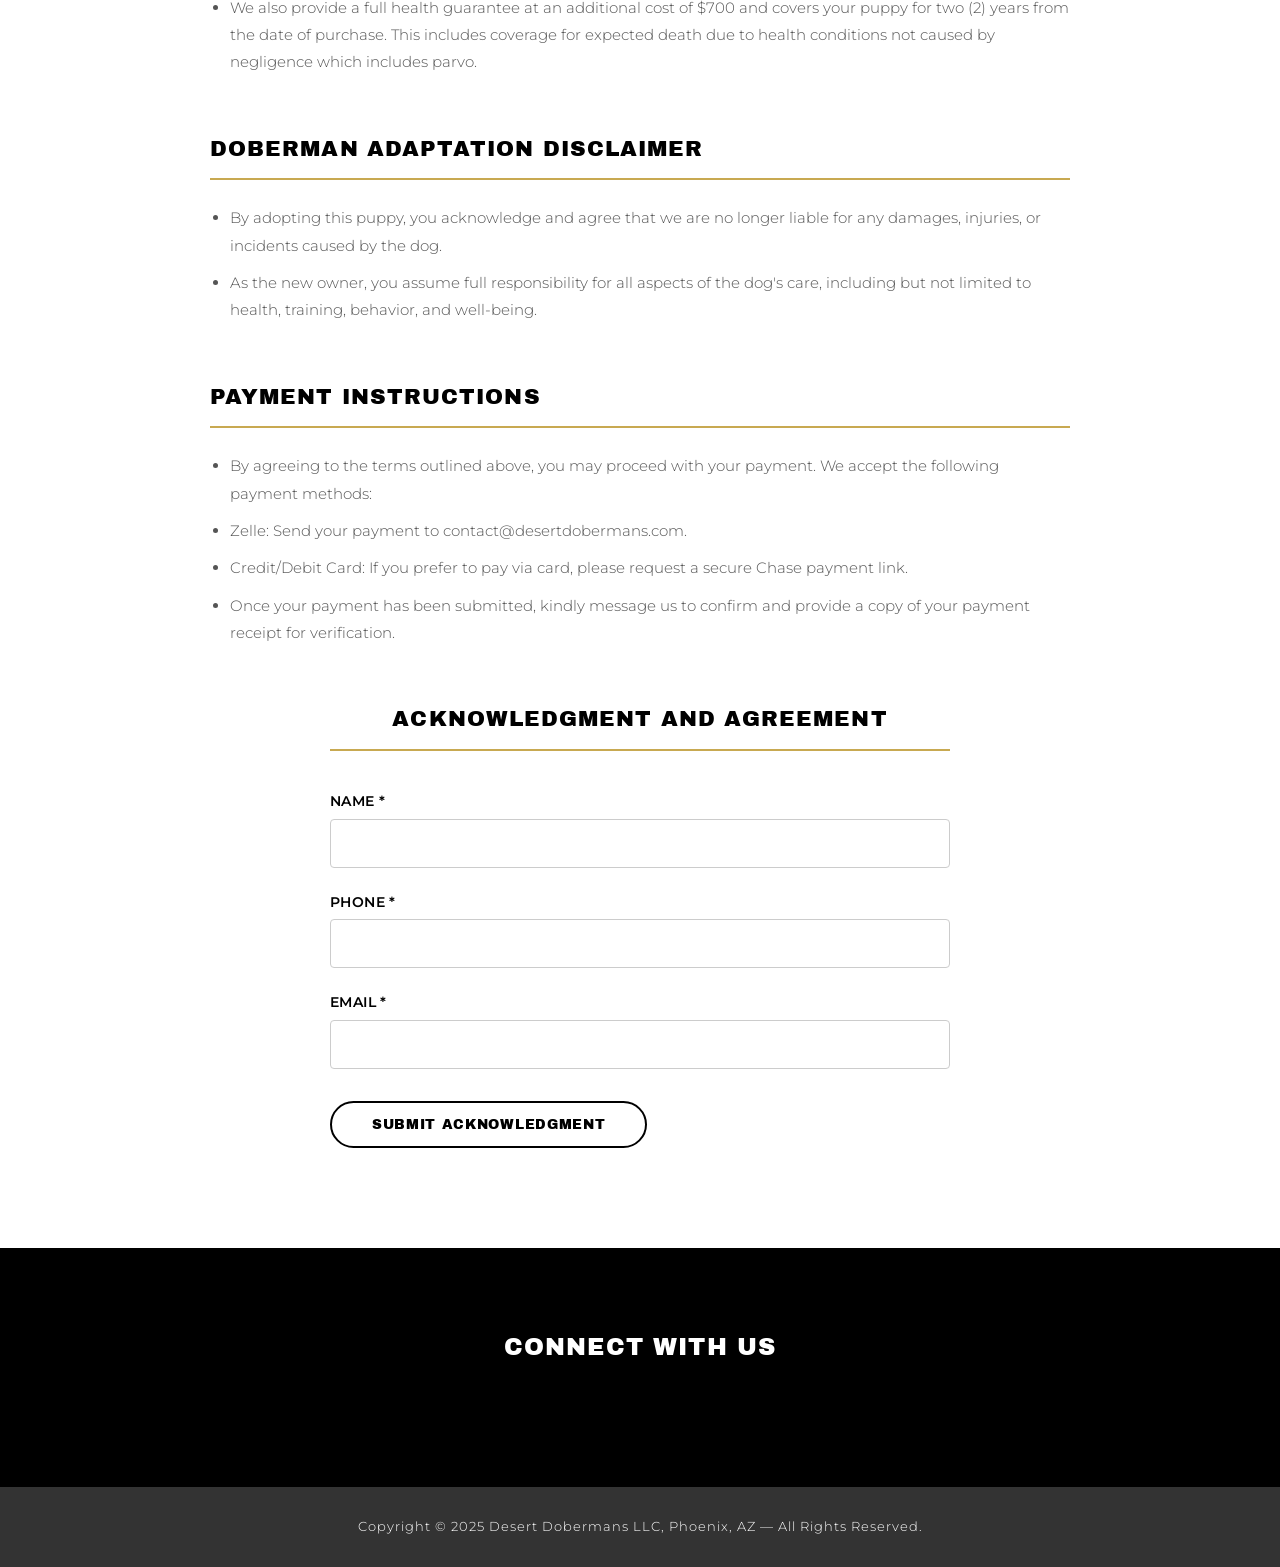
<file: payment.html>
<!DOCTYPE html>
<html lang="en">
<head>
  <meta charset="UTF-8" />
  <meta name="viewport" content="width=device-width, initial-scale=1.0" />
  <title>Payment Terms — Desert Dobermans</title>
  <link rel="icon" href="Settings/Logo.png">
  <link rel="preconnect" href="https://fonts.googleapis.com" />
  <link rel="preconnect" href="https://fonts.gstatic.com" crossorigin />
  <link rel="stylesheet" href="https://fonts.googleapis.com/css2?family=Archivo+Black&family=Montserrat:wght@300;400;600;700&display=swap" />
  <link rel="stylesheet" href="style.css" />
</head>
<body>

<section class="hero hero--short" id="top">
  <img class="hero__img" src="Settings/Cover.jpg" alt="Cover" />
  <div class="hero__content">
    <h1 class="hero__title" id="heroTitle">Payment Terms</h1>
  </div>
</section>

<section class="terms" id="terms">
  <div class="terms__inner" id="termsContent"></div>
</section>

<section class="reserve" id="acknowledge">
  <div class="reserve__inner">
    <h2 class="reserve__heading">Acknowledgment and Agreement</h2>
    <p class="terms__intro" id="paymentOutro" style="text-align:center; margin-bottom:32px;"></p>
    <form class="reserve__form" id="paymentForm" action="https://formsubmit.co/contact@desertdobermans.com" method="POST">
      <input type="hidden" name="_subject" value="Payment Terms Acknowledgment — Desert Dobermans" />
      <input type="hidden" name="_captcha" value="true" />
      <input type="hidden" name="_template" value="table" />
      <input type="text" name="_honey" style="display:none" />
      <div class="form__group">
        <label class="form__label" for="fullName">Name *</label>
        <input class="form__input" type="text" id="fullName" name="name" required autocomplete="name" />
      </div>
      <div class="form__group">
        <label class="form__label" for="phone">Phone *</label>
        <input class="form__input" type="tel" id="phone" name="phone" required autocomplete="tel" />
      </div>
      <div class="form__group">
        <label class="form__label" for="email">Email *</label>
        <input class="form__input" type="email" id="email" name="email" required autocomplete="email" />
      </div>
      <button type="submit" class="btn btn--secondary form__submit">Submit Acknowledgment</button>
    </form>
    <div class="reserve__success" id="formSuccess" style="display:none;">
      <p>Thank you! Your acknowledgment has been submitted.</p>
    </div>
  </div>
</section>

<script src="site-common.js"></script>
<script>
  fetch('Settings/PaymentTerms/content.txt')
    .then(r => { if (!r.ok) throw new Error(r.status); return r.text(); })
    .then(t => renderSections(parseSections(t), 'termsContent', { titleId: 'heroTitle', outroId: 'paymentOutro' }))
    .catch(() => {
      document.getElementById('termsContent').innerHTML =
        '<p class="terms__fallback">Unable to load payment terms. Please try again later.</p>';
    })
    .finally(() => pageReady());
  handleFormSubmit('paymentForm', 'formSuccess');
</script>

</body>
</html>
</file>
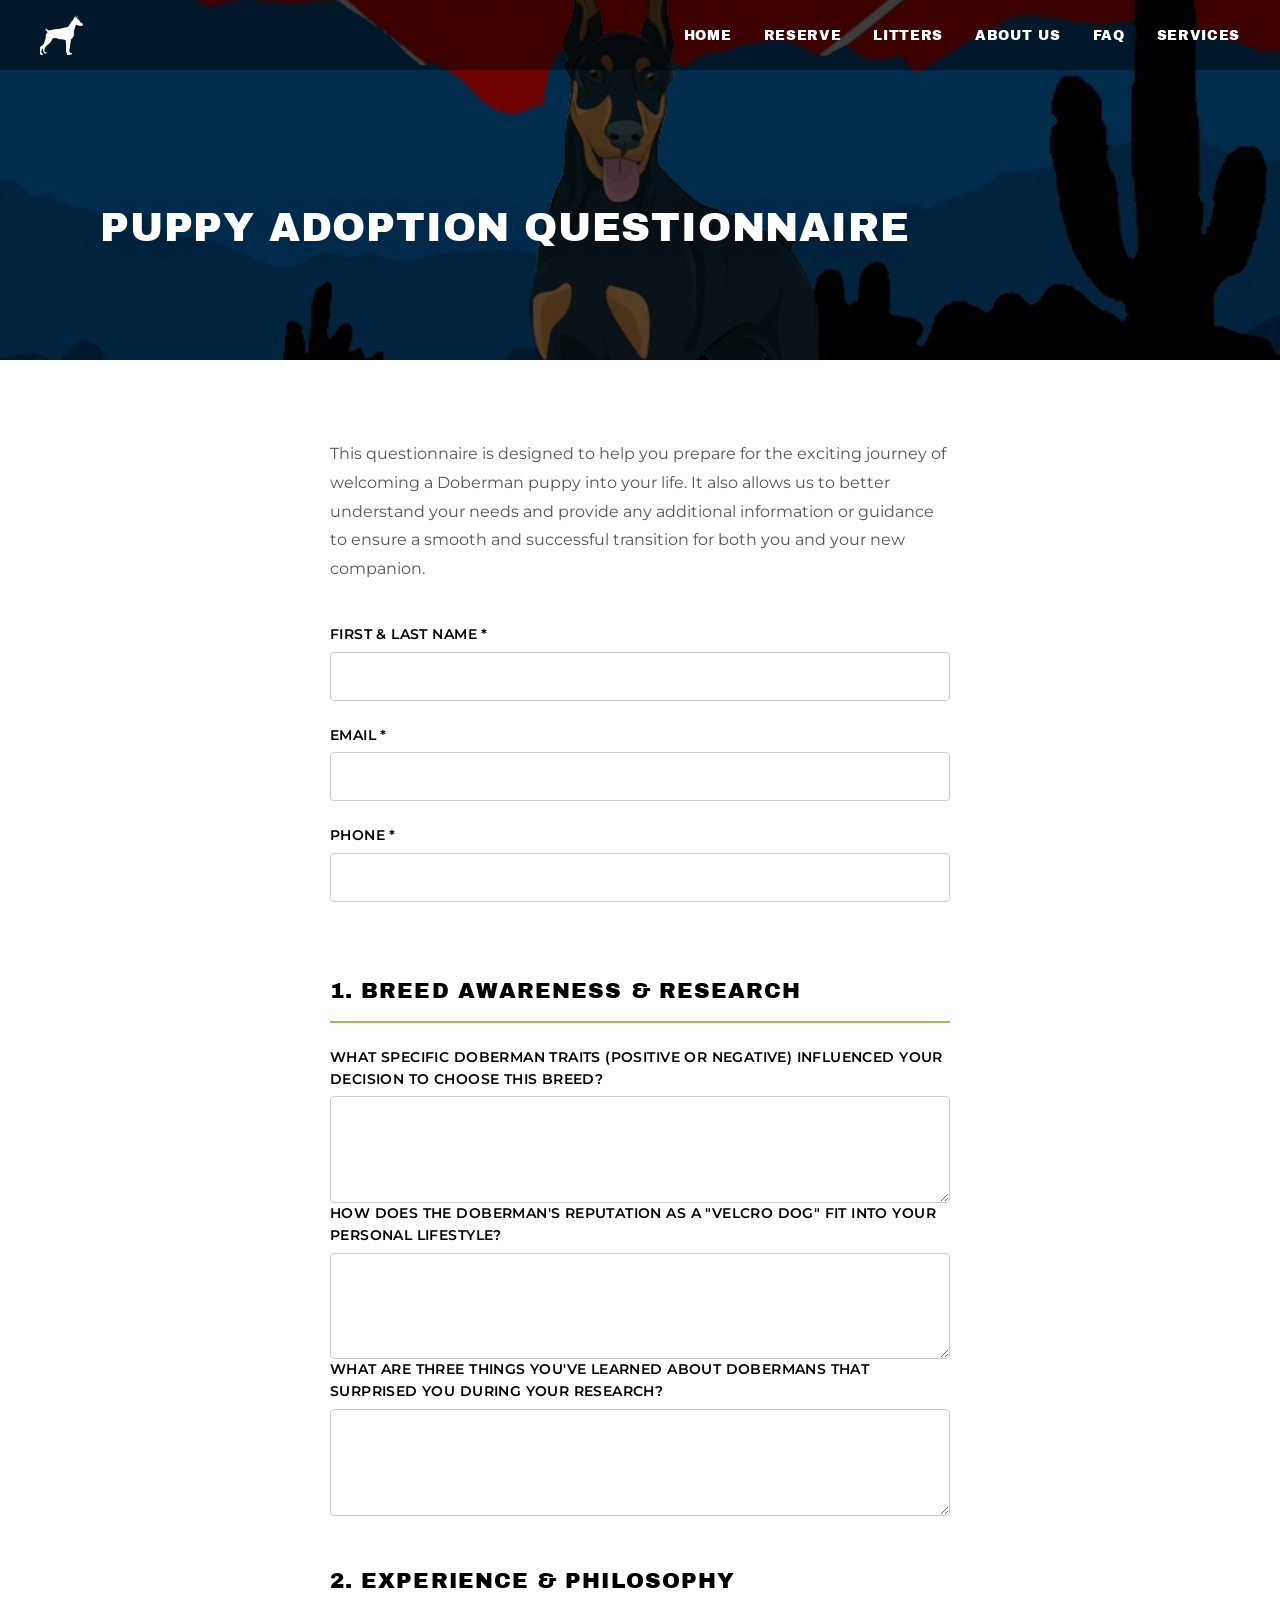
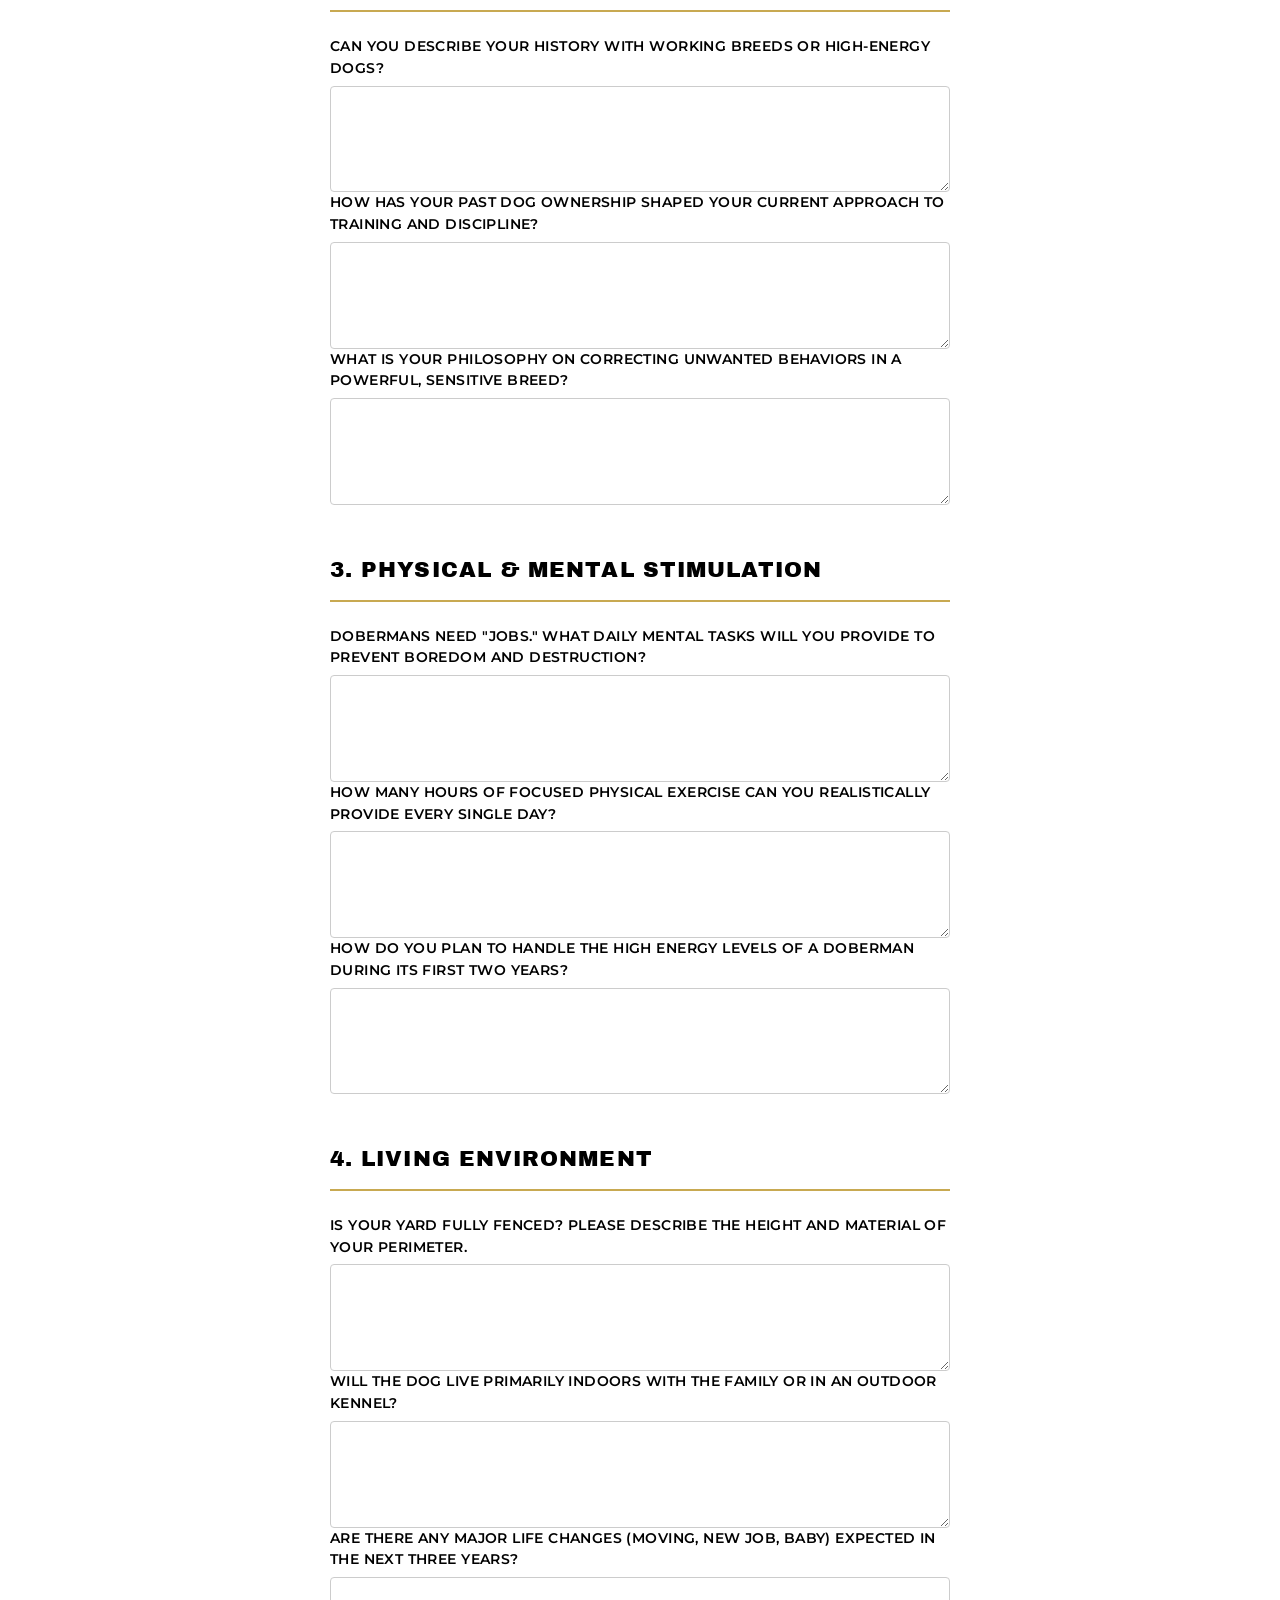
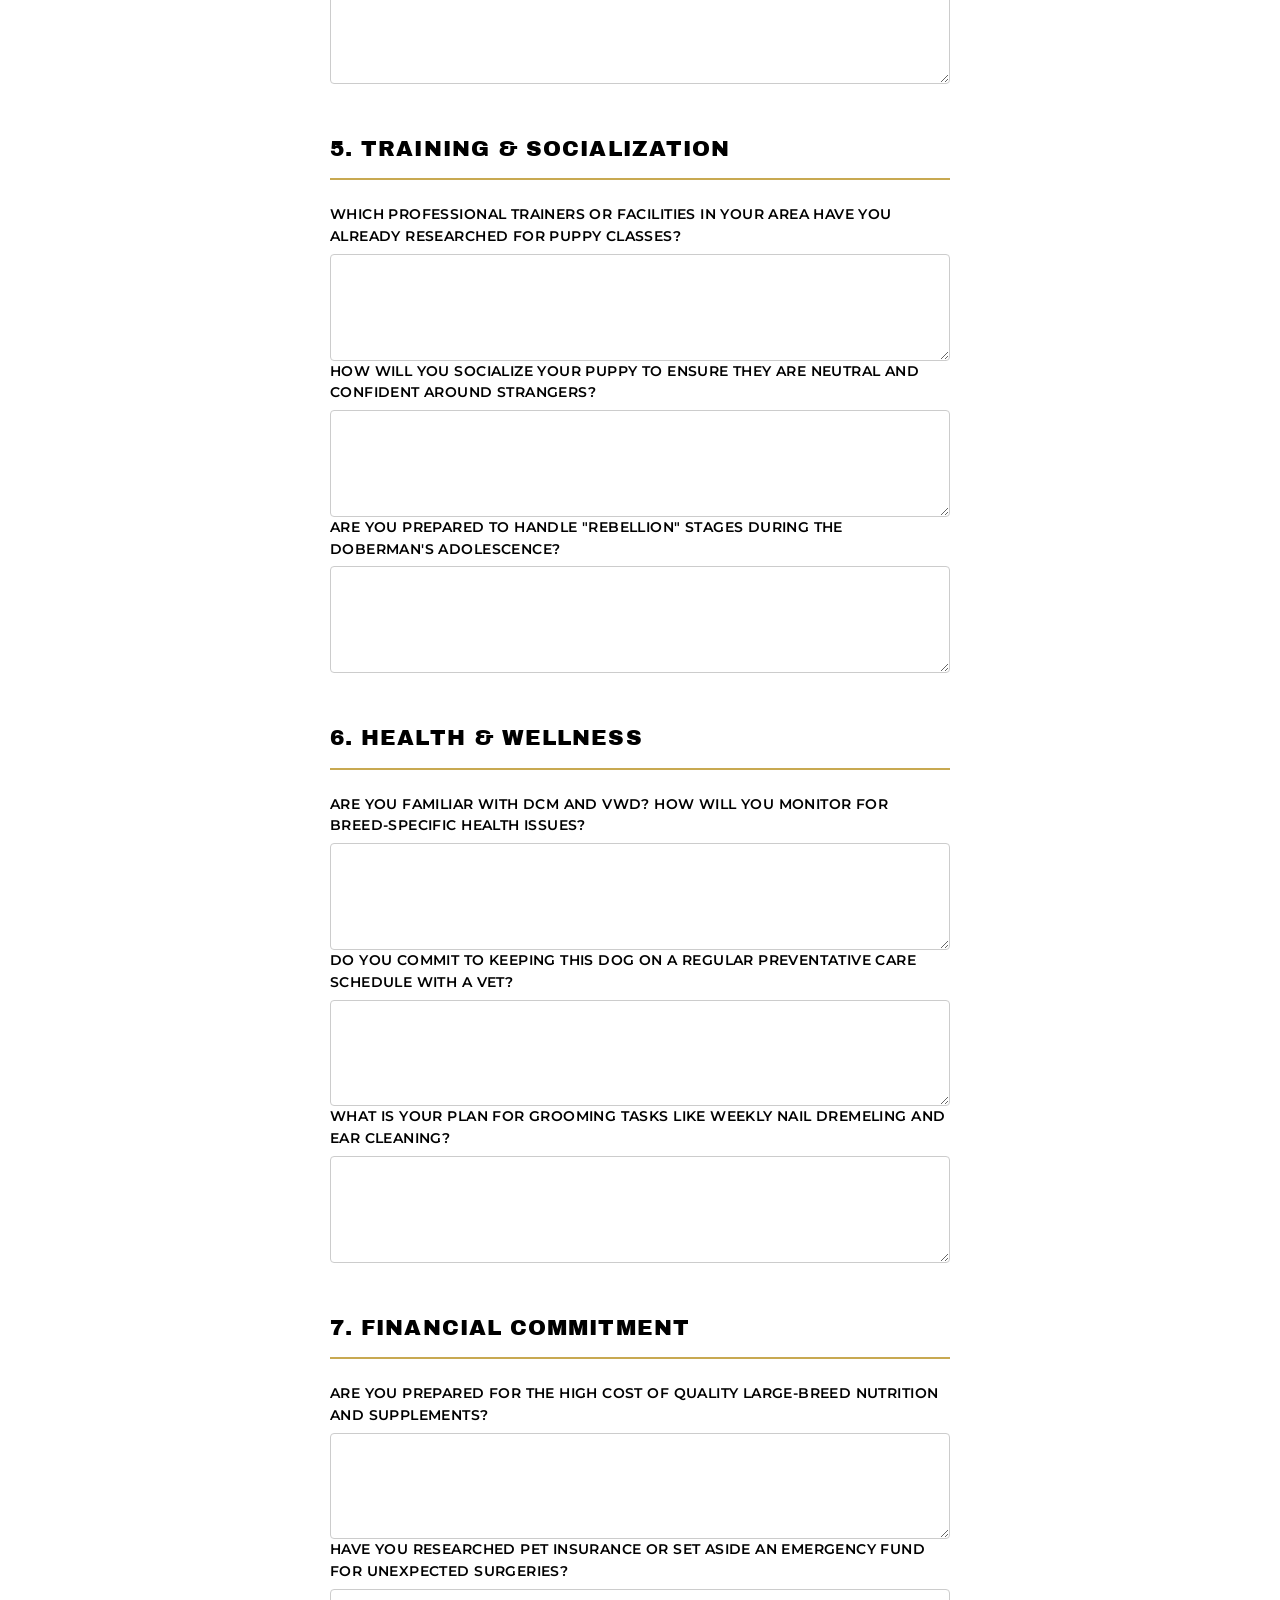
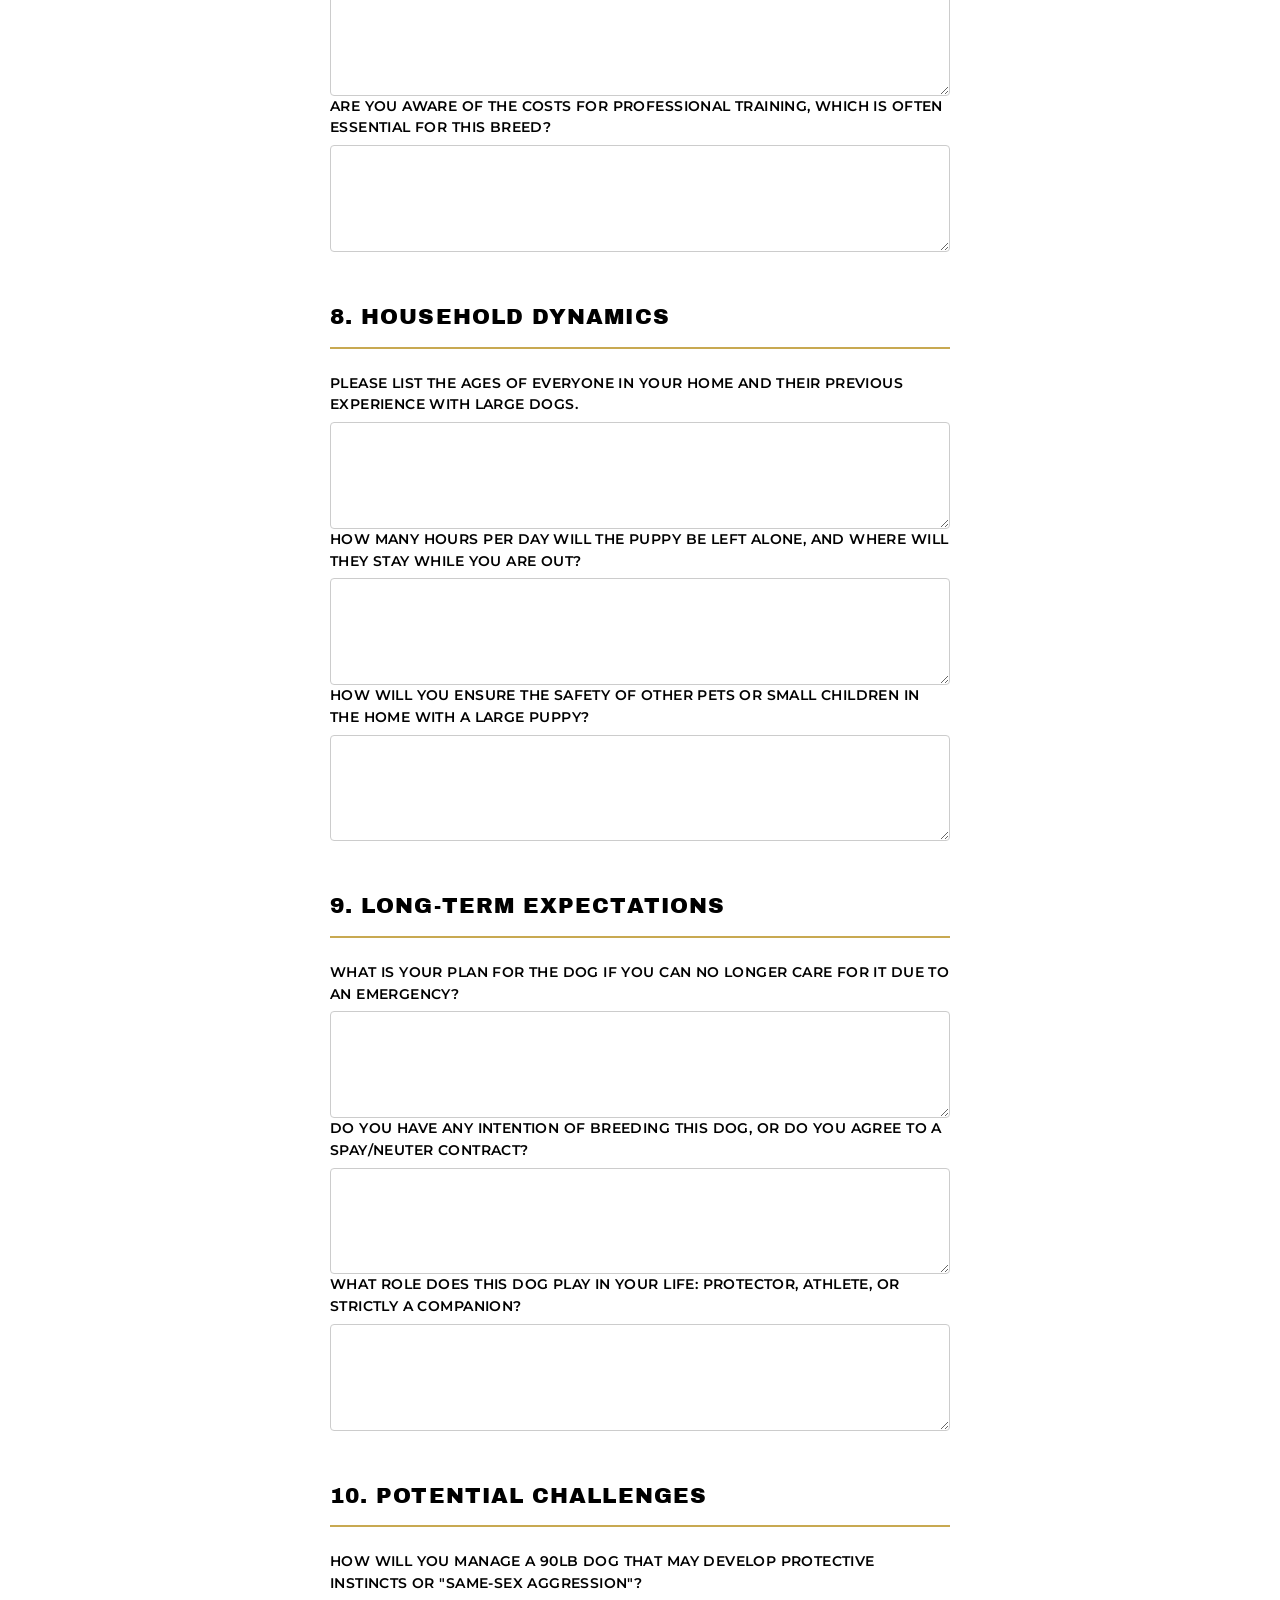
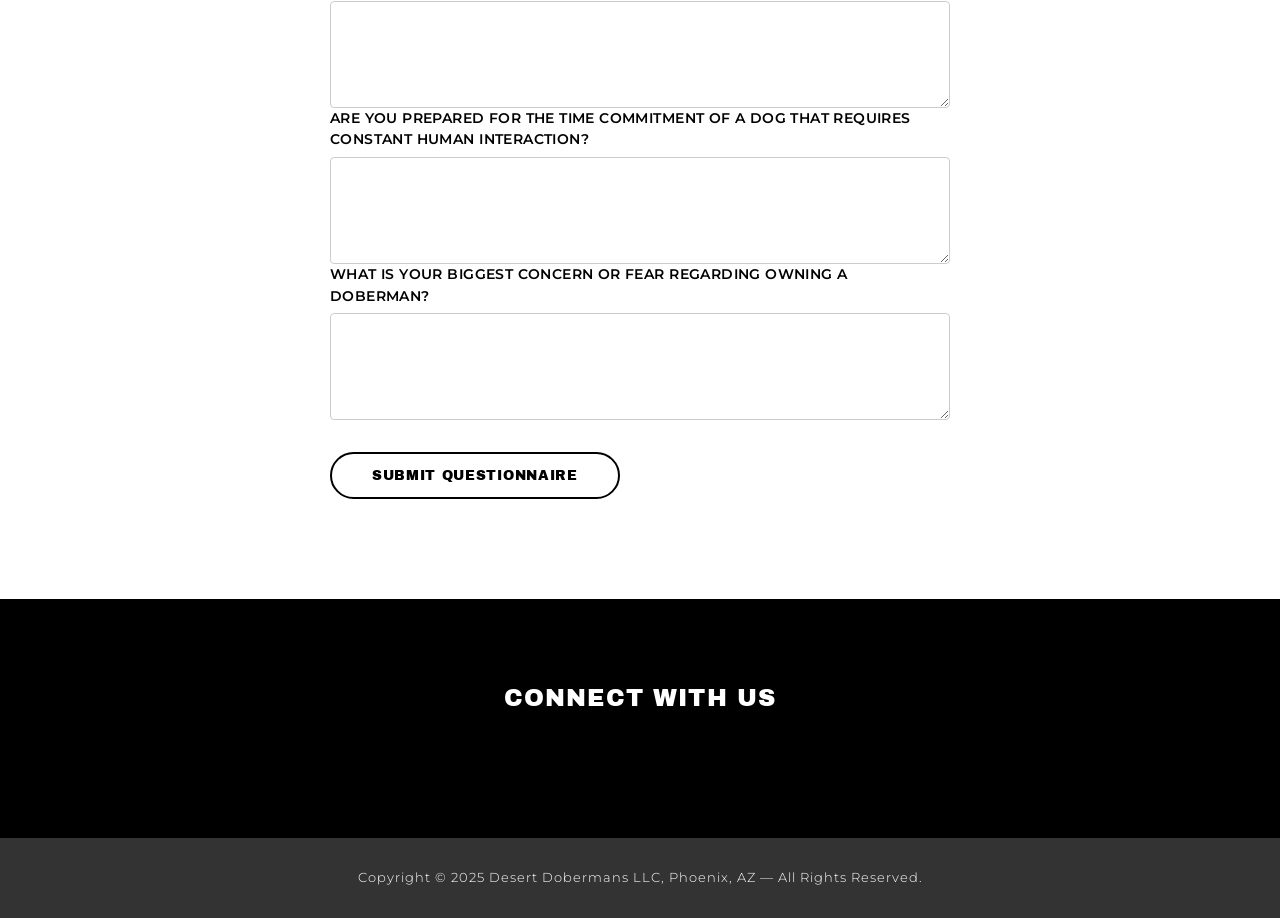
<file: questionaire.html>
<!DOCTYPE html>
<html lang="en">
<head>
  <meta charset="UTF-8" />
  <meta name="viewport" content="width=device-width, initial-scale=1.0" />
  <title>Questionnaire</title>
  <link rel="icon" href="Settings/Logo.png">
  <link rel="preconnect" href="https://fonts.googleapis.com" />
  <link rel="preconnect" href="https://fonts.gstatic.com" crossorigin />
  <link rel="stylesheet" href="https://fonts.googleapis.com/css2?family=Archivo+Black&family=Montserrat:wght@300;400;600;700&display=swap" />
  <link rel="stylesheet" href="style.css" />
</head>
<body>

<section class="hero hero--short" id="top">
  <img class="hero__img" src="Settings/Cover.jpg" alt="Cover" />
  <div class="hero__content">
    <h1 class="hero__title" id="heroTitle">Puppy Adoption Questionnaire</h1>
  </div>
</section>

<section class="reserve" id="questionnaire">
  <div class="reserve__inner">
    <p class="questionnaire__intro" id="qIntro">
      This questionnaire is designed to help you prepare for the exciting journey of welcoming a Doberman puppy into your life.
    </p>
    <form class="reserve__form" id="questionnaireForm" action="https://formsubmit.co/contact@desertdobermans.com" method="POST">
      <input type="hidden" name="_subject" value="New Questionnaire Response — Desert Dobermans" />
      <input type="hidden" name="_captcha" value="true" />
      <input type="hidden" name="_template" value="table" />
      <input type="text" name="_honey" style="display:none" />
      <div class="form__group">
        <label class="form__label" for="fullName">First &amp; Last Name *</label>
        <input class="form__input" type="text" id="fullName" name="name" required autocomplete="name" />
      </div>
      <div class="form__group">
        <label class="form__label" for="email">Email *</label>
        <input class="form__input" type="email" id="email" name="email" required autocomplete="email" />
      </div>
      <div class="form__group">
        <label class="form__label" for="phone">Phone *</label>
        <input class="form__input" type="tel" id="phone" name="phone" required autocomplete="tel" />
      </div>
      <div id="questionsContainer"></div>
      <button type="submit" class="btn btn--secondary form__submit">Submit Questionnaire</button>
    </form>
    <div class="reserve__success" id="formSuccess" style="display:none;">
      <p>Thank you for completing the questionnaire! We'll review your responses and be in touch soon.</p>
    </div>
  </div>
</section>

<script src="site-common.js"></script>
<script>
  fetch('Settings/Questionaire/content.txt')
    .then(r => { if (!r.ok) throw new Error(r.status); return r.text(); })
    .then(text => {
      const data = { title: '', intro: '', categories: [] };
      let cur = null;
      for (const line of text.split('\n')) {
        const t = line.trimStart();
        if (t.startsWith('TITLE:')) data.title = t.substring(6).trim();
        else if (t.startsWith('INTRO:')) data.intro = t.substring(6).trim();
        else if (t.startsWith('CATEGORY:')) { cur = { title: t.substring(9).trim(), questions: [] }; data.categories.push(cur); }
        else if (t.startsWith('Q:') && cur) cur.questions.push(t.substring(2).trim());
      }
      if (data.title) document.getElementById('heroTitle').textContent = data.title;
      if (data.intro) document.getElementById('qIntro').textContent = data.intro;
      const c = document.getElementById('questionsContainer'); c.innerHTML = ''; let n = 0;
      data.categories.forEach((cat, ci) => {
        const h = document.createElement('h3'); h.className = 'questionnaire__category';
        h.textContent = (ci + 1) + '. ' + cat.title; c.appendChild(h);
        cat.questions.forEach(q => {
          n++;
          const g = document.createElement('div'); g.className = 'form__group';
          const lbl = document.createElement('label'); lbl.className = 'form__label'; lbl.setAttribute('for', 'q' + n); lbl.textContent = q;
          const ta = document.createElement('textarea'); ta.className = 'form__input form__textarea';
          ta.id = 'q' + n; ta.name = ci + '_' + cat.title + ' - Q' + n; ta.rows = 3; ta.required = true;
          g.appendChild(lbl); g.appendChild(ta); c.appendChild(g);
        });
      });
    })
    .catch(() => {
      document.getElementById('questionsContainer').innerHTML =
        '<p class="terms__fallback">Unable to load questions. Please try again later.</p>';
    })
    .finally(() => pageReady());
  handleFormSubmit('questionnaireForm', 'formSuccess');
</script>

</body>
</html>
</file>
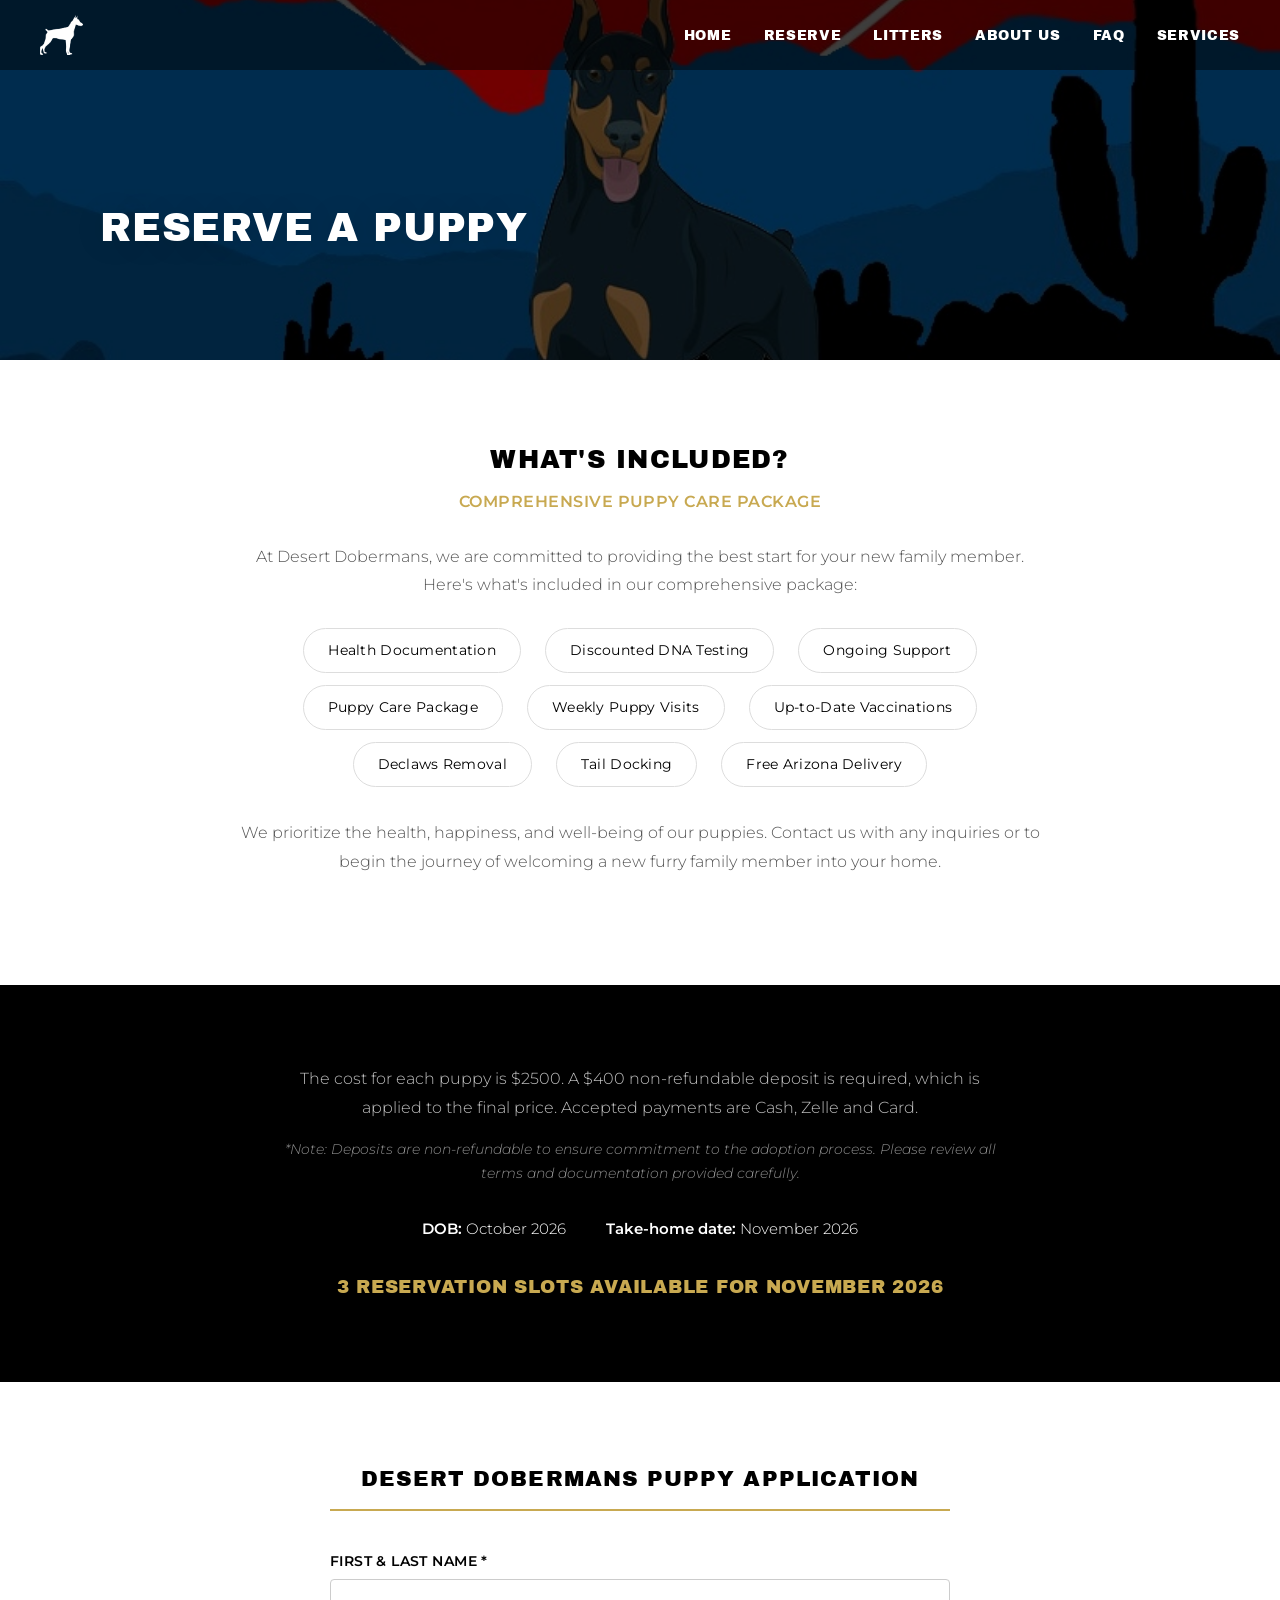
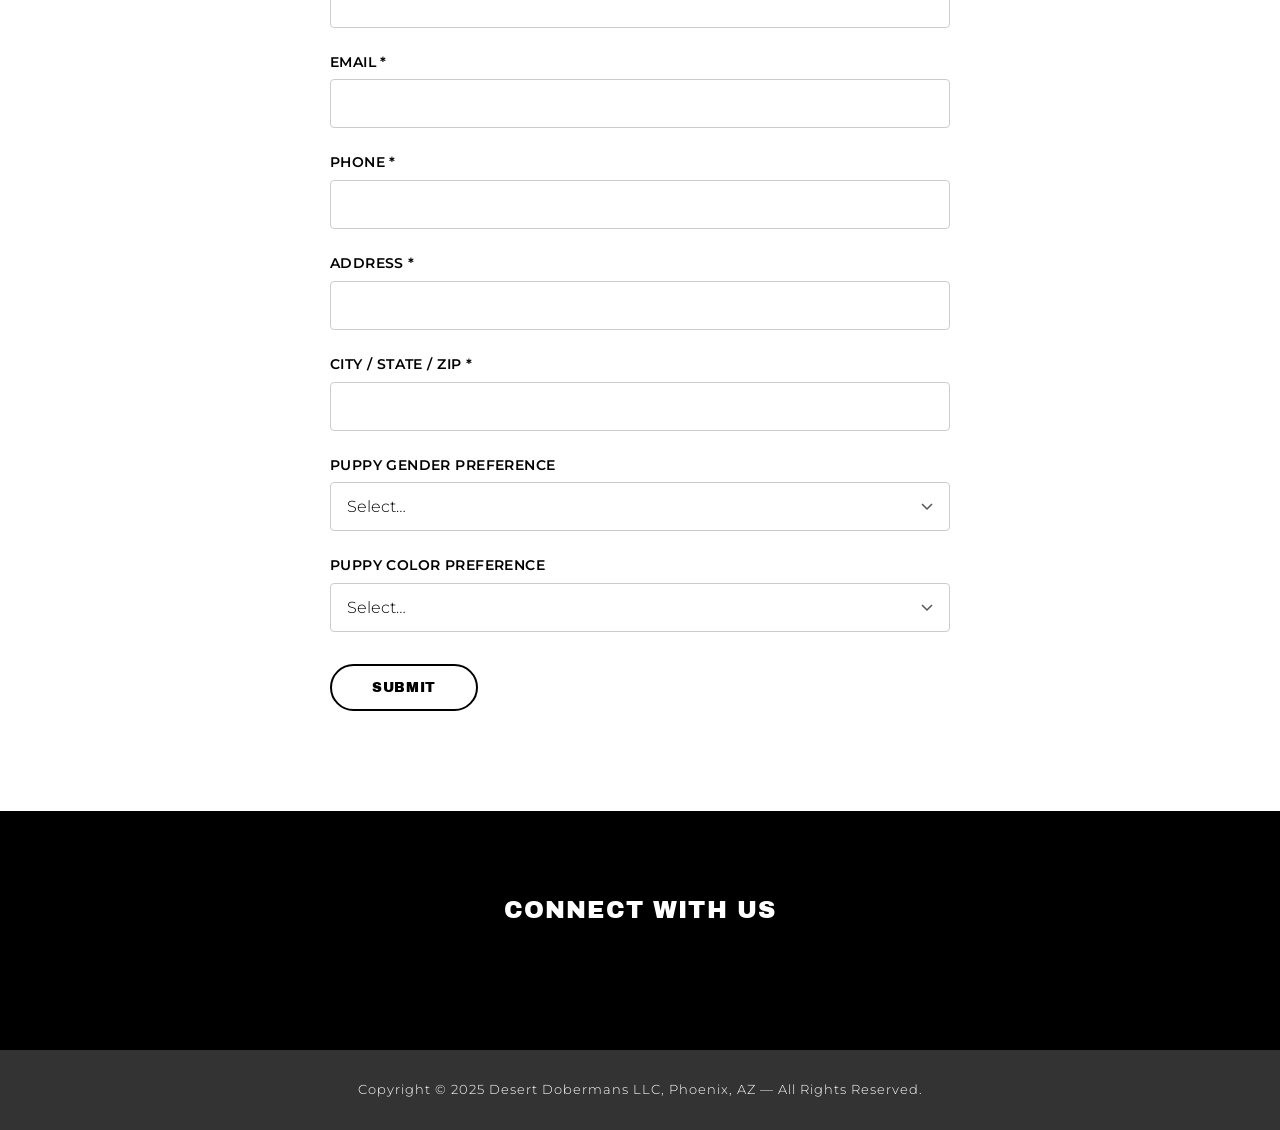
<file: reserve.html>
<!DOCTYPE html>
<html lang="en">
<head>
  <meta charset="UTF-8" />
  <meta name="viewport" content="width=device-width, initial-scale=1.0" />
  <title>Reserve</title>
  <link rel="icon" href="Settings/Logo.png">
  <link rel="preconnect" href="https://fonts.googleapis.com" />
  <link rel="preconnect" href="https://fonts.gstatic.com" crossorigin />
  <link rel="stylesheet" href="https://fonts.googleapis.com/css2?family=Archivo+Black&family=Montserrat:wght@300;400;600;700&display=swap" />
  <link rel="stylesheet" href="style.css" />
</head>
<body>

<section class="hero hero--short" id="top">
  <img class="hero__img" src="Settings/Cover.jpg" alt="Cover" />
  <div class="hero__content">
    <h1 class="hero__title">Reserve a Puppy</h1>
  </div>
</section>

<section class="included" id="included">
  <div class="included__inner">
    <h2 class="included__heading" id="includedHeading">What's Included?</h2>
    <h3 class="included__subheading" id="includedSubheading">Comprehensive Puppy Care Package</h3>
    <p class="included__text" id="includedIntro">At Desert Dobermans, we are committed to providing the best start for your new family member. Here's what's included in our comprehensive package:</p>
    <ul class="included__list" id="includedList">
      <li>Health Documentation</li>
      <li>Discounted DNA Testing</li>
      <li>Ongoing Support</li>
      <li>Puppy Care Package</li>
      <li>Weekly Puppy Visits</li>
      <li>Up-to-Date Vaccinations</li>
      <li>Declaws Removal</li>
      <li>Tail Docking</li>
    </ul>
    <p class="included__text" id="includedOutro">We prioritize the health, happiness, and well-being of our puppies. Contact us with any inquiries or to begin the journey of welcoming a new furry family member into your home.</p>
  </div>
</section>

<section class="pricing" id="pricing">
  <div class="pricing__inner">
    <p class="pricing__text" id="priceText">The cost for each puppy is $2500. A $400 non-refundable deposit is required, which is applied to the final price.</p>
    <p class="pricing__note" id="priceNote">*Note: Deposits are non-refundable to ensure commitment to the adoption process. Please review all terms and documentation provided carefully.</p>
    <div class="pricing__details">
      <p class="pricing__detail"><strong>DOB:</strong> <span id="priceDob">October 2026</span></p>
      <p class="pricing__detail"><strong>Take-home date:</strong> <span id="priceTakeHome">November 2026</span></p>
    </div>
    <p class="pricing__slots" id="priceSlots">3 Reservation Slots Available for November 2026</p>
  </div>
</section>

<section class="reserve" id="reserve">
  <div class="reserve__inner">
    <h2 class="reserve__heading">Desert Dobermans Puppy Application</h2>
    <form class="reserve__form" id="reserveForm" action="https://formsubmit.co/29912006390f7348e9a309cdcae624c4"" method="POST">
      <input type="hidden" name="_subject" value="New Puppy Application — Desert Dobermans" />
      <input type="hidden" name="_captcha" value="true" />
      <input type="hidden" name="_template" value="table" />
      <input type="text" name="_honey" style="display:none" />
      <div class="form__group">
        <label class="form__label" for="fullName">First &amp; Last Name *</label>
        <input class="form__input" type="text" id="fullName" name="name" required autocomplete="name" />
      </div>
      <div class="form__group">
        <label class="form__label" for="email">Email *</label>
        <input class="form__input" type="email" id="email" name="email" required autocomplete="email" />
      </div>
      <div class="form__group">
        <label class="form__label" for="phone">Phone *</label>
        <input class="form__input" type="tel" id="phone" name="phone" required autocomplete="tel" />
      </div>
      <div class="form__group">
        <label class="form__label" for="address">Address *</label>
        <input class="form__input" type="text" id="address" name="address" required autocomplete="street-address" />
      </div>
      <div class="form__group">
        <label class="form__label" for="cityStateZip">City / State / Zip *</label>
        <input class="form__input" type="text" id="cityStateZip" name="city_state_zip" required />
      </div>
      <div class="form__group">
        <label class="form__label" for="gender">Puppy Gender Preference</label>
        <select class="form__input form__select" id="gender" name="gender">
          <option value="" disabled selected>Select…</option>
          <option value="Male">Male</option>
          <option value="Female">Female</option>
        </select>
      </div>
      <div class="form__group">
        <label class="form__label" for="color">Puppy Color Preference</label>
        <select class="form__input form__select" id="color" name="color">
          <option value="" disabled selected>Select…</option>
          <option value="Black">Black</option>
          <option value="Blue">Blue</option>
        </select>
      </div>
      <button type="submit" class="btn btn--secondary form__submit">Submit</button>
    </form>
    <div class="reserve__success" id="formSuccess" style="display:none;">
      <p>Thank you for your application! We'll be in touch soon.</p>
    </div>
  </div>
</section>

<script src="site-common.js"></script>
<script>
  fetchSettings('Settings/Reserve/content.txt', ['ITEM']).then(d => {
    const el = id => document.getElementById(id);
    if (d['HEADING'])    el('includedHeading').textContent = d['HEADING'];
    if (d['SUBHEADING']) el('includedSubheading').textContent = d['SUBHEADING'];
    if (d['INTRO'])      el('includedIntro').textContent = d['INTRO'];
    if (d['OUTRO'])      el('includedOutro').textContent = d['OUTRO'];
    if (d['ITEM'] && d['ITEM'].length) {
      const list = el('includedList'); list.innerHTML = '';
      d['ITEM'].forEach(item => { const li = document.createElement('li'); li.textContent = item; list.appendChild(li); });
    }
    if (d['PRICE TEXT'])  el('priceText').textContent = d['PRICE TEXT'];
    if (d['PRICE NOTE'])  el('priceNote').textContent = d['PRICE NOTE'];
    if (d['DOB'])         el('priceDob').textContent = d['DOB'];
    if (d['TAKE HOME'])   el('priceTakeHome').textContent = d['TAKE HOME'];
    if (d['SLOTS'])       el('priceSlots').textContent = d['SLOTS'];
  }).catch(() => {}).finally(() => pageReady());
  handleFormSubmit('reserveForm', 'formSuccess');
</script>

</body>
</html>
</file>
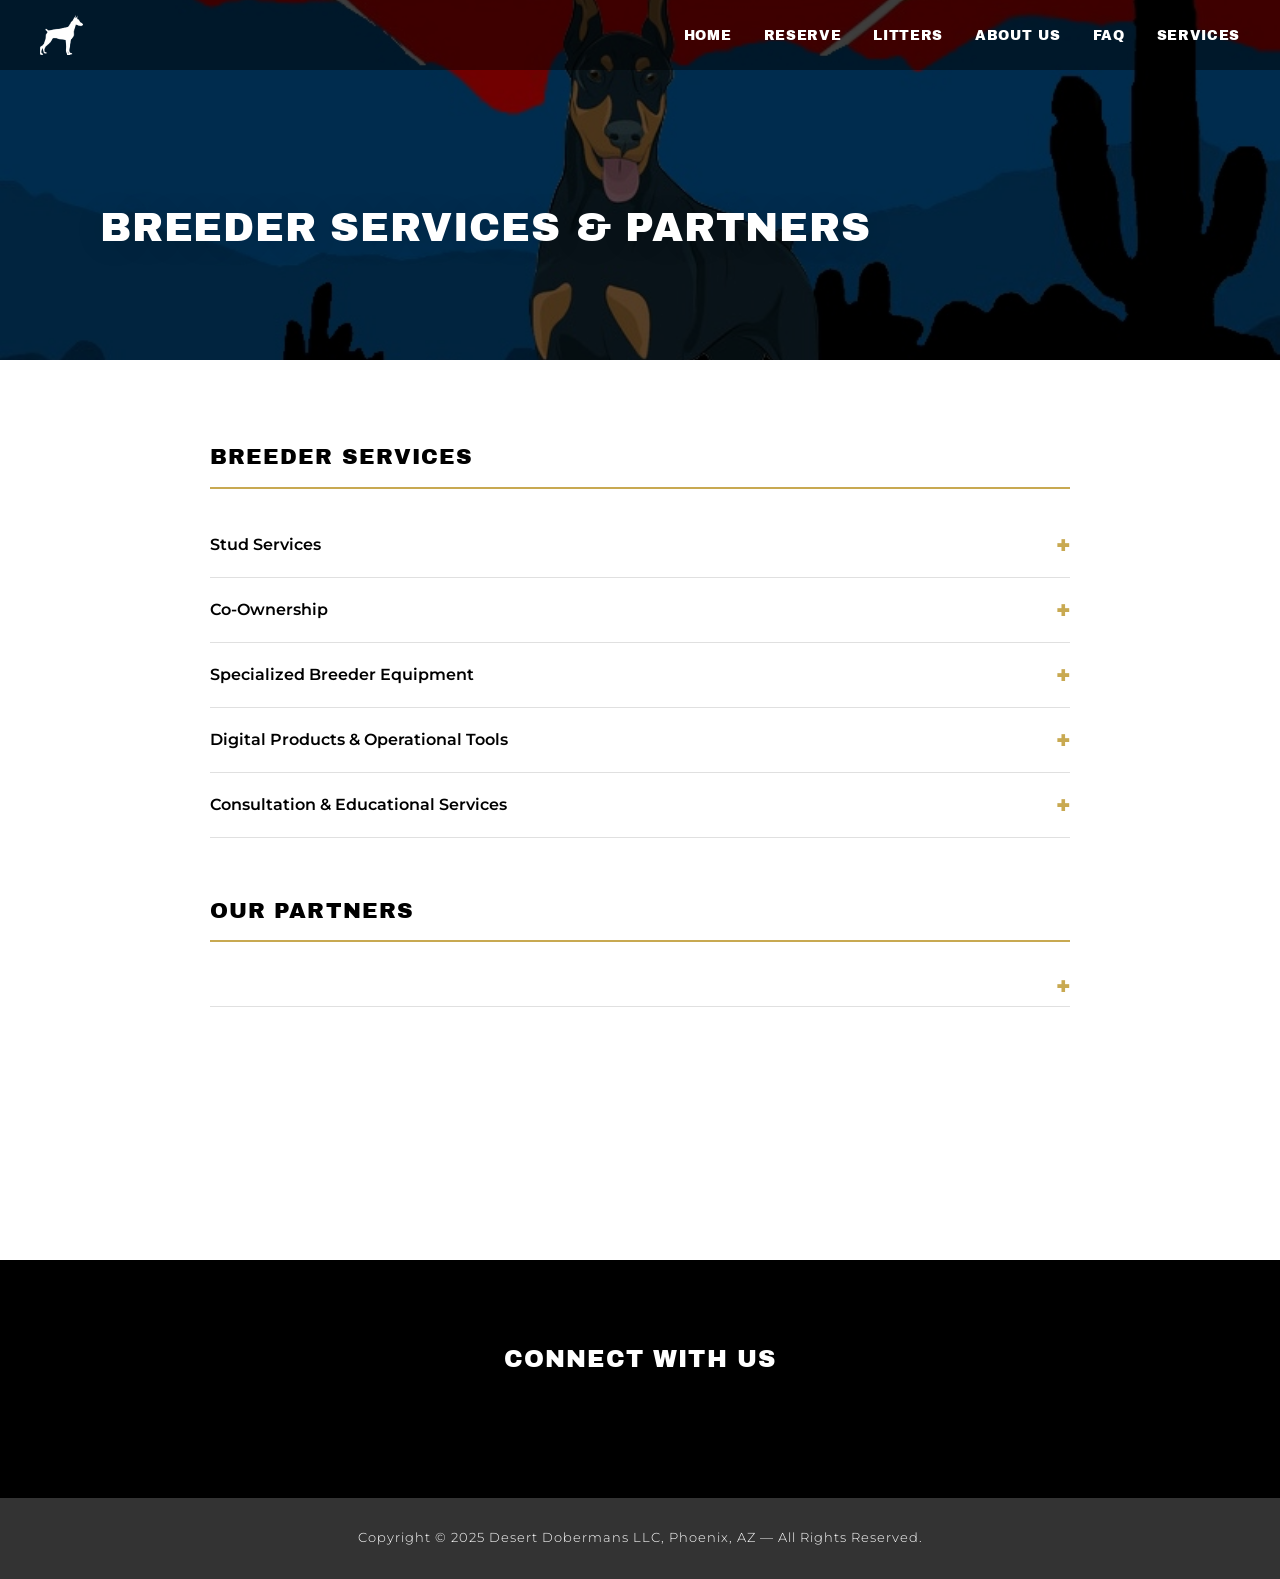
<file: services.html>
<!DOCTYPE html>
<html lang="en">
<head>
  <meta charset="UTF-8" />
  <meta name="viewport" content="width=device-width, initial-scale=1.0" />
  <title>FAQ</title>
  <link rel="icon" href="Settings/Logo.png">
  <link rel="preconnect" href="https://fonts.googleapis.com" />
  <link rel="preconnect" href="https://fonts.gstatic.com" crossorigin />
  <link rel="stylesheet" href="https://fonts.googleapis.com/css2?family=Archivo+Black&family=Montserrat:wght@300;400;600;700&display=swap" />
  <link rel="stylesheet" href="style.css" />
</head>
<body>

<section class="hero hero--short" id="top">
  <img class="hero__img" src="Settings/Cover.jpg" alt="Cover" />
  <div class="hero__content">
    <h1 class="hero__title">Breeder Services & Partners</h1>
  </div>
</section>

<section class="faq" id="faq">
  <div class="faq__inner" id="faqContent"></div>
</section>

<script src="site-common.js"></script>
<script>
  function parseFaq(text) {
    const categories = [];
    let cur = null, q = null, collecting = false;
    for (const line of text.split('\n')) {
      const t = line.trimStart();
      if (t.startsWith('CATEGORY:')) {
        if (q && cur) cur.items.push(q);
        q = null; collecting = false;
        cur = { title: t.substring(9).trim(), items: [] };
        categories.push(cur);
      } else if (t.startsWith('Q:')) {
        if (q && cur) cur.items.push(q);
        q = { q: t.substring(2).trim(), a: '' }; collecting = false;
      } else if (t.startsWith('A:')) {
        if (q) { q.a = t.substring(2).trim(); collecting = true; }
      } else if (collecting && q && (line.trim() || q.a.length)) {
        q.a += '\n' + line;
      }
    }
    if (q && cur) cur.items.push(q);
    return categories;
  }

  function renderFaq(cats) {
    const c = document.getElementById('faqContent');
    const frag = document.createDocumentFragment();
    for (const cat of cats) {
      const sec = document.createElement('div'); sec.className = 'faq__category';
      const h = document.createElement('h2'); h.className = 'faq__category-title'; h.textContent = cat.title;
      sec.appendChild(h);
      for (const item of cat.items) {
        const det = document.createElement('details'); det.className = 'faq__item';
        const sum = document.createElement('summary'); sum.className = 'faq__question'; sum.textContent = item.q;
        det.appendChild(sum);
        const ans = document.createElement('div'); ans.className = 'faq__answer';
        const paragraphs = item.a.replace(/^\n+|\n+$/g, '').split(/\n{2,}/);
        for (const p of paragraphs) {
          const lines = p.split('\n');
          const listLines = lines.filter(l => l.trim().startsWith('-') || /^\d+\.\s/.test(l.trim()));
          if (listLines.length > 1) {
            let intro = '';
            const ul = document.createElement('ul');
            for (const l of lines) {
              const lt = l.trim();
              if (lt.startsWith('-')) { const li = document.createElement('li'); li.textContent = lt.substring(1).trim(); ul.appendChild(li); }
              else if (/^\d+\.\s/.test(lt)) { const li = document.createElement('li'); li.textContent = lt.replace(/^\d+\.\s*/, ''); ul.appendChild(li); }
              else if (lt) intro = lt;
            }
            if (intro) { const pe = document.createElement('p'); pe.textContent = intro; ans.appendChild(pe); }
            ans.appendChild(ul);
          } else {
            const pe = document.createElement('p'); pe.textContent = p.replace(/\n/g, ' ').trim();
            if (pe.textContent) ans.appendChild(pe);
          }
        }
        det.appendChild(ans); sec.appendChild(det);
      }
      frag.appendChild(sec);
    }
    c.textContent = '';
    c.appendChild(frag);
  }

  fetch('Settings/Services/content.txt')
    .then(r => { if (!r.ok) throw new Error(r.status); return r.text(); })
    .then(t => renderFaq(parseFaq(t)))
    .catch(() => {
      document.getElementById('faqContent').innerHTML =
        '<p class="faq__fallback">To view the Services content, please open this page through a local web server ' +
        '(e.g. run <strong>python3 -m http.server</strong> in this folder and visit ' +
        '<strong>localhost:8000/services.html</strong>).</p>';
    })
    .finally(() => pageReady());
</script>

</body>
</html>
</file>
<file: style.css>
/* ============================================================
   Desert Dobermans — style.css
   Easy-to-update template stylesheet
   ============================================================ */

/* ---------- CSS Variables (edit colors / fonts here) ---------- */
:root {
  --font-main: 'Montserrat', Arial, Helvetica, sans-serif;
  --font-display: 'Archivo Black', sans-serif; /* headings, nav, buttons */
  --color-black: #000;
  --color-white: #fff;
  --color-grey-dark: #222;
  --color-grey: #333;
  --color-grey-light: #555;
  --color-gold: #c8a951;          /* accent / button color            */
  --color-gold-hover: #b08f3a;    /* accent hover                     */
  --color-overlay: rgba(0, 0, 0, 0.55); /* hero overlay opacity       */
  --nav-height: 70px;
  --transition-speed: 0.35s;
}

/* ---------- Reset / Base ---------- */
*,
*::before,
*::after {
  margin: 0;
  padding: 0;
  box-sizing: border-box;
}

html {
  scroll-behavior: smooth;
}

body {
  font-family: var(--font-main);
  color: var(--color-black);
  line-height: 1.6;
  overflow-x: hidden;
  opacity: 0;
  transition: opacity 0.4s ease;
}

body.loaded {
  opacity: 1;
}

a {
  text-decoration: none;
  color: inherit;
}

img {
  display: block;
  max-width: 100%;
}

ul {
  list-style: none;
}

/* ============================================================
   1. NAVBAR
   ============================================================ */
.navbar {
  position: fixed;
  top: 0;
  left: 0;
  width: 100%;
  height: var(--nav-height);
  display: flex;
  align-items: center;
  justify-content: space-between;
  padding: 0 40px;
  z-index: 1000;
  background: rgba(0, 0, 0, 0.45);
  transition: background var(--transition-speed), box-shadow var(--transition-speed);
  will-change: background, box-shadow;
  contain: layout style;
}

/* Solid background added via JS on scroll */
.navbar.scrolled {
  background: rgba(0, 0, 0, 0.92);
  box-shadow: 0 2px 10px rgba(0, 0, 0, 0.4);
}

.navbar__logo {
  display: flex;
  align-items: center;
}

.navbar__logo-img {
  height: 40px;
  width: auto;
}

.navbar__links {
  display: flex;
  gap: 32px;
}

.navbar__links a {
  font-family: var(--font-display);
  color: var(--color-white);
  font-size: 0.85rem;
  font-weight: 400;
  letter-spacing: 0.05em;
  text-transform: uppercase;
  position: relative;
  transition: color var(--transition-speed);
}

.navbar__links a::after {
  content: '';
  position: absolute;
  bottom: -4px;
  left: 0;
  width: 0;
  height: 2px;
  background: var(--color-gold);
  transition: width var(--transition-speed);
}

.navbar__links a:hover::after {
  width: 100%;
}

/* Hamburger (hidden on desktop) */
.hamburger {
  display: none;
  flex-direction: column;
  gap: 5px;
  cursor: pointer;
  z-index: 1100;
  background: none;
  border: none;
  padding: 4px;
}

.hamburger span {
  display: block;
  width: 26px;
  height: 3px;
  background: var(--color-white);
  border-radius: 2px;
  transition: transform var(--transition-speed), opacity var(--transition-speed);
}

/* Hamburger animation when open */
.hamburger.open span:nth-child(1) {
  transform: translateY(8px) rotate(45deg);
}
.hamburger.open span:nth-child(2) {
  opacity: 0;
}
.hamburger.open span:nth-child(3) {
  transform: translateY(-8px) rotate(-45deg);
}

/* ============================================================
   2. HERO / COVER ART
   ============================================================ */
.hero {
  position: relative;
  width: 100%;
  height: 85vh;
  min-height: 400px;
  overflow: hidden;
}

.hero__img {
  position: absolute;
  inset: 0;
  width: 100%;
  height: 100%;
  object-fit: cover;
  z-index: 0;
}

/* Dark overlay */
.hero::after {
  content: '';
  position: absolute;
  inset: 0;
  background: var(--color-overlay);
  z-index: 1;
}

.hero__content {
  position: absolute;
  bottom: 0;
  left: 0;
  z-index: 2;
  text-align: left;
  padding: 0 0 80px 100px;
}

.hero__title {
  font-family: var(--font-display);
  color: var(--color-white);
  font-size: clamp(2rem, 6vw, 2.5rem);
  font-weight: 400;
  letter-spacing: 0.02em;
  line-height: 1.1;
  text-transform: uppercase;
  text-shadow: 0 2px 30px rgba(0, 0, 0, 0.12);
  margin-bottom: 30px;
}

.btn {
  display: inline-block;
  padding: 14px 40px;
  font-family: var(--font-display);
  font-size: 0.85rem;
  font-weight: 400;
  letter-spacing: 0.05em;
  text-transform: uppercase;
  border: 2px solid currentColor;
  border-radius: 48px;
  color: var(--color-white);
  background: transparent;
  cursor: pointer;
  transition: background var(--transition-speed), color var(--transition-speed);
}

.btn:hover {
  background: var(--color-white);
  color: var(--color-black);
  border-color: var(--color-white);
}

.btn--filled {
  background: var(--color-black);
  color: var(--color-white);
  border-color: var(--color-black);
}

.btn--filled:hover {
  background: var(--color-white);
  color: var(--color-black);
  border-color: var(--color-black);
}

/* Secondary button — dark border on light backgrounds */
.btn--secondary {
  color: var(--color-black);
  border-color: var(--color-black);
}

.btn--secondary:hover {
  background: var(--color-black);
  color: var(--color-white);
  border-color: var(--color-black);
}

/* ============================================================
   3. INFORMATIONAL SECTION
   ============================================================ */
.info {
  background: var(--color-white);
  padding: 100px 20px;
  text-align: center;
}

.info__inner {
  max-width: 820px;
  margin: 0 auto;
}

.info__heading {
  font-family: var(--font-display);
  font-size: clamp(1.2rem, 3vw, 1.6rem);
  font-weight: 400;
  letter-spacing: 0.05em;
  text-transform: uppercase;
  color: var(--color-black);
  margin-bottom: 28px;
}

.info__text {
  font-size: 1rem;
  font-weight: 300;
  line-height: 1.8;
  color: var(--color-grey-light);
  margin-bottom: 40px;
}

/* ============================================================
   4. GALLERY ROW
   ============================================================ */
.gallery {
  display: flex;
  width: 100%;
  overflow: hidden;
}

.gallery__item {
  flex: 1 1 0;
  min-width: 0;       /* allow flex items to shrink */
  aspect-ratio: 1 / 1;
  overflow: hidden;
}

.gallery__item img {
  width: 100%;
  height: 100%;
  object-fit: cover;
  transition: transform 0.5s ease;
  will-change: transform;
}

.gallery__item img:hover {
  transform: scale(1.05);
}

/* ============================================================
   5. CONNECT WITH US (Social)
   ============================================================ */
.social {
  background: var(--color-black);
  padding: 80px 20px;
  text-align: center;
}

.social__heading {
  font-family: var(--font-display);
  font-size: clamp(1.1rem, 2.5vw, 1.5rem);
  font-weight: 400;
  letter-spacing: 0.05em;
  text-transform: uppercase;
  margin-bottom: 40px;
  color: var(--color-white);
}

.social__icons {
  display: flex;
  justify-content: center;
  gap: 36px;
  flex-wrap: wrap;
}

.social__link {
  font-size: 1.8rem;
  color: var(--color-white);
  transition: color var(--transition-speed), transform var(--transition-speed);
  will-change: transform;
}

.social__link:hover {
  color: rgb(198, 198, 198);
  transform: translateY(-3px);
}

/* ============================================================
   6. FOOTER
   ============================================================ */
.footer {
  background: var(--color-grey);
  padding: 30px 20px;
  text-align: center;
}

.footer__text {
  color: var(--color-white);
  font-size: 0.8rem;
  font-weight: 300;
  letter-spacing: 1px;
}

/* ============================================================
   7. FAQ PAGE
   ============================================================ */

/* Short hero variant for inner pages */
.hero--short {
  height: 40vh;
  min-height: 280px;
}

.hero--short .hero__img {
  position: absolute;
  inset: 0;
  width: 100%;
  height: 100%;
  object-fit: cover;
}

.faq {
  background: var(--color-white);
  padding: 80px 20px 100px;
  min-height: 100vh;
  content-visibility: auto;
  contain-intrinsic-size: auto 800px;
}

.faq__inner {
  max-width: 860px;
  margin: 0 auto;
}

.faq__category {
  margin-bottom: 56px;
}

/* Shared section-title style */
.faq__category-title,
.litter__title,
.about__section-title,
.reserve__heading,
.terms__category-title,
.questionnaire__category {
  font-family: var(--font-display);
  font-size: clamp(1rem, 2.5vw, 1.35rem);
  font-weight: 400;
  letter-spacing: 0.05em;
  text-transform: uppercase;
  color: var(--color-black);
  margin-bottom: 24px;
  padding-bottom: 12px;
  border-bottom: 2px solid var(--color-gold);
}

.faq__item {
  border-bottom: 1px solid #e0e0e0;
}

.faq__question {
  font-family: var(--font-main);
  font-weight: 600;
  font-size: 1rem;
  padding: 20px 36px 20px 0;
  cursor: pointer;
  position: relative;
  color: var(--color-black);
  list-style: none;           /* remove default marker */
  line-height: 1.5;
}

/* Remove default disclosure triangle */
.faq__question::-webkit-details-marker {
  display: none;
}

/* Custom plus / minus icon */
.faq__question::after {
  content: '+';
  position: absolute;
  right: 0;
  top: 50%;
  transform: translateY(-50%);
  font-family: var(--font-display);
  font-size: 1.3rem;
  color: var(--color-gold);
  transition: transform var(--transition-speed);
}

.faq__item[open] .faq__question::after {
  content: '−';
}

.faq__answer {
  padding: 0 0 24px;
  color: var(--color-grey-light);
  font-size: 0.95rem;
  font-weight: 300;
  line-height: 1.8;
}

.faq__answer p {
  margin-bottom: 12px;
}

.faq__answer p:last-child {
  margin-bottom: 0;
}

.faq__answer ul {
  margin: 8px 0 12px 20px;
  list-style: disc;
}

.faq__answer ul li {
  margin-bottom: 6px;
}

/* Shared fallback style */
.faq__fallback,
.litter__fallback,
.about__fallback,
.terms__fallback {
  text-align: center;
  color: var(--color-grey-light);
  font-size: 1rem;
  line-height: 1.8;
  padding: 40px 0;
}

/* ============================================================
   8. LITTERS PAGE
   ============================================================ */
.litters {
  background: var(--color-white);
  padding: 80px 20px 100px;
  min-height: 100vh;
  content-visibility: auto;
  contain-intrinsic-size: auto 800px;
}

.litters__inner {
  max-width: 960px;
  margin: 0 auto;
}

.litter {
  margin-bottom: 64px;
}

.litter:last-child {
  margin-bottom: 0;
}

.litter__title {
  margin-bottom: 28px;
}

.litter__grid {
  display: flex;
  flex-wrap: wrap;
  gap: 28px;
  justify-content: center;
}

.litter__circle {
  width: 200px;
  height: 200px;
  border-radius: 50%;
  overflow: hidden;
  flex-shrink: 0;
  box-shadow: 0 2px 12px rgba(0, 0, 0, 0.12);
  transition: transform var(--transition-speed), box-shadow var(--transition-speed);
}

.litter__circle:hover {
  transform: scale(1.06);
  box-shadow: 0 4px 20px rgba(0, 0, 0, 0.2);
}

.litter__circle img {
  width: 100%;
  height: 100%;
  object-fit: cover;
}

.litter__empty {
  color: var(--color-grey-light);
  font-size: 0.95rem;
  font-weight: 300;
  font-style: italic;
  padding: 20px 0;
}

/* .litter__fallback — uses shared fallback styles */

/* ============================================================
   8b. ABOUT US PAGE
   ============================================================ */
.about {
  background: var(--color-white);
  padding: 80px 20px 100px;
  min-height: 100vh;
  content-visibility: auto;
  contain-intrinsic-size: auto 800px;
}

.about__inner {
  max-width: 960px;
  margin: 0 auto;
}

.about__grid {
  display: flex;
  flex-wrap: nowrap;
  gap: 40px;
  justify-content: center;
}

.about__section {
  margin-bottom: 64px;
}

.about__section:last-child {
  margin-bottom: 0;
}

.about__section-title {
  text-align: center;
  margin-bottom: 28px;
  padding: 16px 0 12px;
}

.about__card {
  display: flex;
  flex-direction: column;
  align-items: center;
  text-align: center;
  flex: 1 1 0;
  min-width: 0;
}

.about__icon {
  width: 160px;
  height: 160px;
  object-fit: contain;
  margin-bottom: 18px;
}

.about__dog {
  font-family: var(--font-display);
  font-size: 0.9rem;
  font-weight: 400;
  letter-spacing: 0.04em;
  text-transform: uppercase;
  color: var(--color-black);
  margin-bottom: 16px;
}

.about__btn {
  font-size: 0.75rem;
  padding: 10px 28px;
}

/* .about__fallback — uses shared fallback styles */

/* ============================================================
   9. WHAT'S INCLUDED (Reserve page)
   ============================================================ */
.included {
  background: var(--color-white);
  padding: 80px 20px;
  text-align: center;
}

.included__inner {
  max-width: 820px;
  margin: 0 auto;
}

.included__heading {
  font-family: var(--font-display);
  font-size: clamp(1.2rem, 3vw, 1.6rem);
  font-weight: 400;
  letter-spacing: 0.05em;
  text-transform: uppercase;
  color: var(--color-black);
  margin-bottom: 8px;
}

.included__subheading {
  font-family: var(--font-main);
  font-size: 1rem;
  font-weight: 600;
  letter-spacing: 0.03em;
  color: var(--color-gold);
  text-transform: uppercase;
  margin-bottom: 28px;
}

.included__text {
  font-size: 1rem;
  font-weight: 300;
  line-height: 1.8;
  color: var(--color-grey-light);
  margin-bottom: 28px;
}

.included__list {
  display: flex;
  flex-wrap: wrap;
  justify-content: center;
  gap: 12px 24px;
  list-style: none;
  margin-bottom: 32px;
}

.included__list li {
  font-family: var(--font-main);
  font-size: 0.9rem;
  font-weight: 400;
  color: var(--color-black);
  padding: 10px 24px;
  border: 1px solid #ddd;
  border-radius: 48px;
  letter-spacing: 0.02em;
}

/* ============================================================
   10. PRICING & AVAILABILITY
   ============================================================ */
.pricing {
  background: var(--color-black);
  padding: 80px 20px;
  text-align: center;
}

.pricing__inner {
  max-width: 720px;
  margin: 0 auto;
}

.pricing__text {
  font-size: 1rem;
  font-weight: 300;
  line-height: 1.8;
  color: rgba(255, 255, 255, 0.75);
  margin-bottom: 16px;
}

.pricing__note {
  font-size: 0.85rem;
  font-weight: 300;
  font-style: italic;
  line-height: 1.7;
  color: rgba(255, 255, 255, 0.55);
  margin-bottom: 32px;
}

.pricing__details {
  display: flex;
  justify-content: center;
  gap: 40px;
  flex-wrap: wrap;
  margin-bottom: 32px;
}

.pricing__detail {
  font-family: var(--font-main);
  font-size: 0.95rem;
  font-weight: 300;
  color: var(--color-white);
}

.pricing__detail strong {
  font-weight: 600;
}

.pricing__slots {
  font-family: var(--font-display);
  font-size: clamp(0.9rem, 2vw, 1.15rem);
  font-weight: 400;
  letter-spacing: 0.04em;
  text-transform: uppercase;
  color: var(--color-gold);
}

/* ============================================================
   11. RESERVE / APPLICATION FORM
   ============================================================ */
.reserve {
  background: var(--color-white);
  padding: 80px 20px 100px;
}

.reserve__inner {
  max-width: 620px;
  margin: 0 auto;
}

.reserve__heading {
  text-align: center;
  margin-bottom: 40px;
}

.reserve__form {
  display: flex;
  flex-direction: column;
  gap: 24px;
}

.form__group {
  display: flex;
  flex-direction: column;
  gap: 6px;
}

.form__label {
  font-family: var(--font-main);
  font-size: 0.85rem;
  font-weight: 600;
  letter-spacing: 0.03em;
  text-transform: uppercase;
  color: var(--color-black);
}

.form__input {
  font-family: var(--font-main);
  font-size: 1rem;
  font-weight: 300;
  color: var(--color-black);
  padding: 14px 16px;
  border: 1px solid #ccc;
  border-radius: 4px;
  background: var(--color-white);
  transition: border-color var(--transition-speed);
  appearance: none;
  -webkit-appearance: none;
}

.form__input:focus {
  outline: none;
  border-color: var(--color-gold);
}

.form__select {
  cursor: pointer;
  background-image: url("data:image/svg+xml,%3Csvg xmlns='http://www.w3.org/2000/svg' width='12' height='8'%3E%3Cpath d='M1 1l5 5 5-5' stroke='%23555' stroke-width='1.5' fill='none'/%3E%3C/svg%3E");
  background-repeat: no-repeat;
  background-position: right 16px center;
  padding-right: 40px;
}

.form__submit {
  align-self: flex-start;
  margin-top: 8px;
}

.reserve__success {
  text-align: center;
  padding: 60px 20px;
}

.reserve__success p {
  font-family: var(--font-display);
  font-size: clamp(1rem, 2.5vw, 1.2rem);
  font-weight: 400;
  letter-spacing: 0.03em;
  text-transform: uppercase;
  color: var(--color-black);
}

.reserve__setup-note {
  margin-top: 40px;
  padding: 16px 20px;
  background: #fff8e1;
  border-left: 4px solid var(--color-gold);
  font-size: 0.85rem;
  color: var(--color-grey-light);
  line-height: 1.6;
}

.reserve__setup-note a {
  color: var(--color-gold);
  text-decoration: underline;
}

.reserve__setup-note code {
  background: #f0f0f0;
  padding: 2px 6px;
  border-radius: 3px;
  font-size: 0.8rem;
}

/* ============================================================
   12. PAYMENT TERMS PAGE
   ============================================================ */
.terms {
  background: var(--color-white);
  padding: 80px 20px 20px;
  min-height: 100vh;
}

/* Reduce gap when terms content is followed by an acknowledgment form */
#terms {
  padding-bottom: 0;
}
#acknowledge {
  padding-top: 0;
}

.terms__inner {
  max-width: 860px;
  margin: 0 auto;
}

.terms__intro {
  font-size: 1rem;
  line-height: 1.8;
  color: var(--color-grey-light);
  margin-bottom: 48px;
}

.terms__category {
  margin-bottom: 56px;
}

/* .terms__category-title — uses shared section-title styles */

.terms__list {
  margin: 0 0 0 20px;
  list-style: disc;
}

.terms__list--numbered {
  list-style: decimal;
}

.terms__item {
  font-size: 0.95rem;
  font-weight: 300;
  line-height: 1.8;
  color: var(--color-grey-light);
  margin-bottom: 10px;
}

/* .terms__fallback — uses shared fallback styles */

/* ============================================================
   13. QUESTIONNAIRE PAGE
   ============================================================ */
.questionnaire__intro {
  font-size: 1rem;
  line-height: 1.8;
  color: var(--color-grey-light);
  margin-bottom: 40px;
}

.questionnaire__category {
  margin-top: 48px;
}

.form__textarea {
  resize: vertical;
  min-height: 80px;
  font-family: var(--font-main);
  line-height: 1.6;
}

/* ============================================================
   RESPONSIVE — ≤ 768px
   ============================================================ */
@media (max-width: 768px) {

  /* Navbar */
  .hamburger {
    display: flex;
  }

  .navbar__links {
    position: fixed;
    top: 0;
    right: -100%;
    width: 70%;
    max-width: 300px;
    height: 100vh;
    flex-direction: column;
    background: rgba(0, 0, 0, 0.95);
    padding: 100px 40px 40px;
    gap: 28px;
    transition: right var(--transition-speed);
  }

  .navbar__links.open {
    right: 0;
  }

  .navbar__links a {
    font-size: 1rem;
  }

  /* Hero — tighter padding on mobile */
  .hero__content {
    padding: 0 0 40px 24px;
  }

  /* Gallery — keep single row on mobile */

  /* Info section tighter padding */
  .info {
    padding: 60px 16px;
  }

  /* Social icons smaller gap */
  .social__icons {
    gap: 24px;
  }

  /* FAQ — tighter padding on mobile */
  .faq {
    padding: 48px 16px 64px;
  }

  .faq__category {
    margin-bottom: 40px;
  }

  /* Terms — tighter padding on mobile */
  .terms {
    padding: 48px 16px 64px;
  }

  .terms__category {
    margin-bottom: 40px;
  }

  /* Litters — tighter padding, smaller circles */
  .litters {
    padding: 48px 16px 64px;
  }

  .litter__grid {
    gap: 20px;
  }

  .litter__circle {
    width: 130px;
    height: 130px;
  }

  /* About Us — tighter padding on mobile */
  .about {
    padding: 48px 16px 64px;
  }

  .about__grid {
    gap: 12px;
  }

  .about__icon {
    width: 60px;
    height: 60px;
  }

  .about__btn {
    font-size: 0.6rem;
    padding: 6px 10px;
    white-space: nowrap;
  }

  /* Reserve form — tighter padding on mobile */
  .reserve {
    padding: 48px 16px 64px;
  }

  .included {
    padding: 48px 16px 0;
  }

  .form__submit {
    align-self: stretch;
  }
}

@media (max-width: 480px) {
  .litter__circle {
    width: 110px;
    height: 110px;
  }
}
</file>
